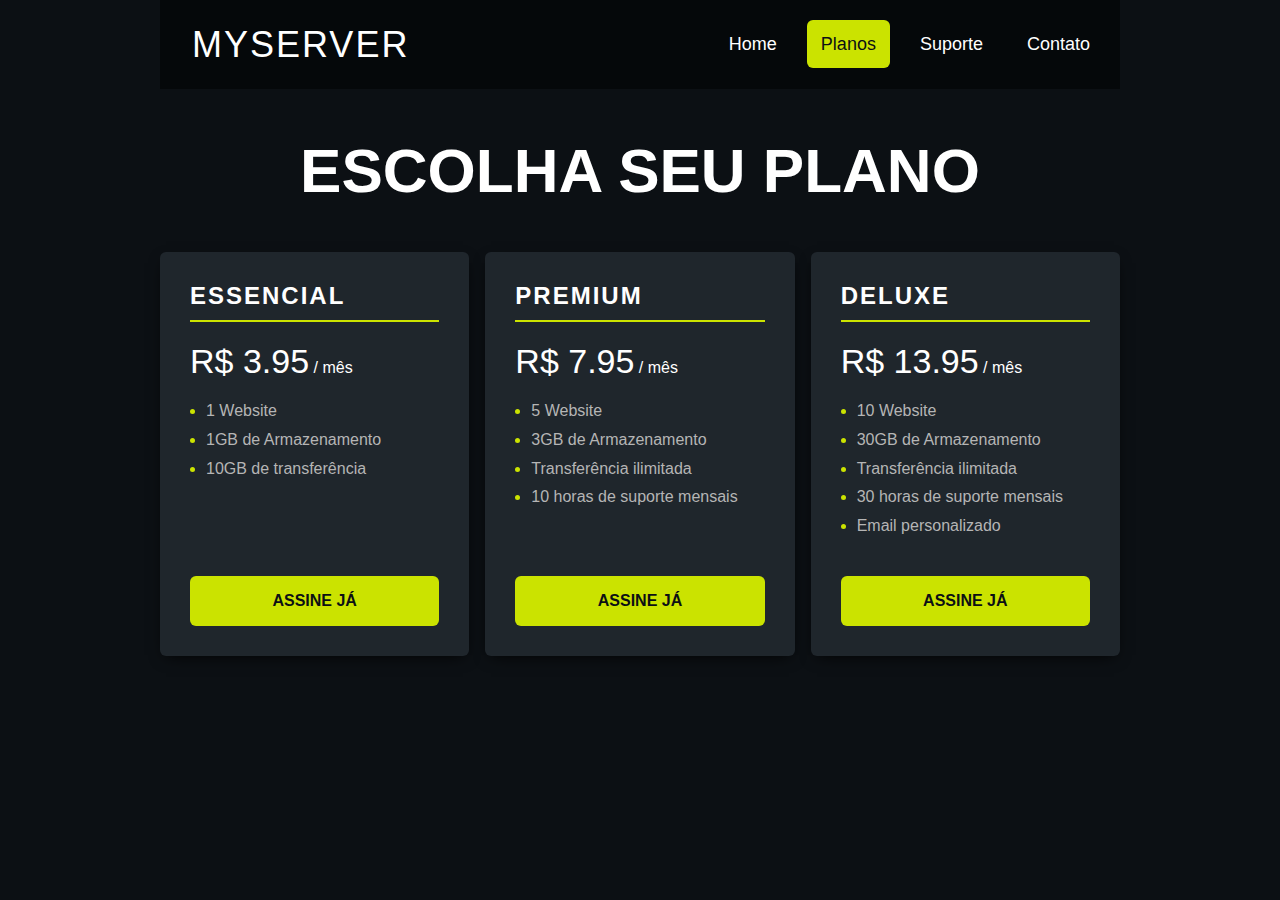
<file: SerFrontEnd/RecursosAula/Projeto-price-cards/index.html>
<!DOCTYPE html>
<html lang="pt-br">

<head>
    <meta charset="UTF-8">

    <title>Price cards</title>

    <link rel="stylesheet" href="estilo.css">
</head>

<body>
    <header class="header">
        <div class="header__logo">MyServer</div>
        <nav class="header__nav">
            <ul>
                <li><a href="#">Home</a></li>
                <li><a href="https://serfrontend.com" class="header__nav--active">Planos</a></li>
                <li><a href="#">Suporte</a></li>
                <li><a href="#">Contato</a></li>
            </ul>
        </nav>
    </header>

    <h1 class="main-title">Escolha seu plano</h1>

    <section class="pricing">
        <div class="pricing-plan">
            <h2 class="class-plan__title">Essencial</h2>
            <p> <span class="pricing-plan__price">R$ 3.95</span> / mês</p>
            <ul class="pricing-plan__features">
                <li>1 Website</li>
                <li>1GB de Armazenamento</li>
                <li>10GB de transferência</li>
            </ul>
            <a href="#" class="pricing-plan__cta">Assine Já</a>
        </div>

        <div class="pricing-plan">
            <h2 class="class-plan__title">Premium</h2>
            <p> <span class="pricing-plan__price">R$ 7.95</span> / mês</p>
            <ul class="pricing-plan__features">
                <li>5 Website</li>
                <li>3GB de Armazenamento</li>
                <li>Transferência ilimitada</li>
                <li>10 horas de suporte mensais</li>
            </ul>
            <a href="#" class="pricing-plan__cta">Assine Já</a>
        </div>

        <div class="pricing-plan">
            <h2 class="class-plan__title">Deluxe</h2>
            <p> <span class="pricing-plan__price">R$ 13.95</span> / mês</p>
            <ul class="pricing-plan__features">
                <li>10 Website</li>
                <li>30GB de Armazenamento</li>
                <li>Transferência ilimitada</li>
                <li>30 horas de suporte mensais</li>
                <li>Email personalizado</li>
            </ul>
            <a href="#" class="pricing-plan__cta">Assine Já</a>
        </div>
    </section>
</body>

</html>
</file>
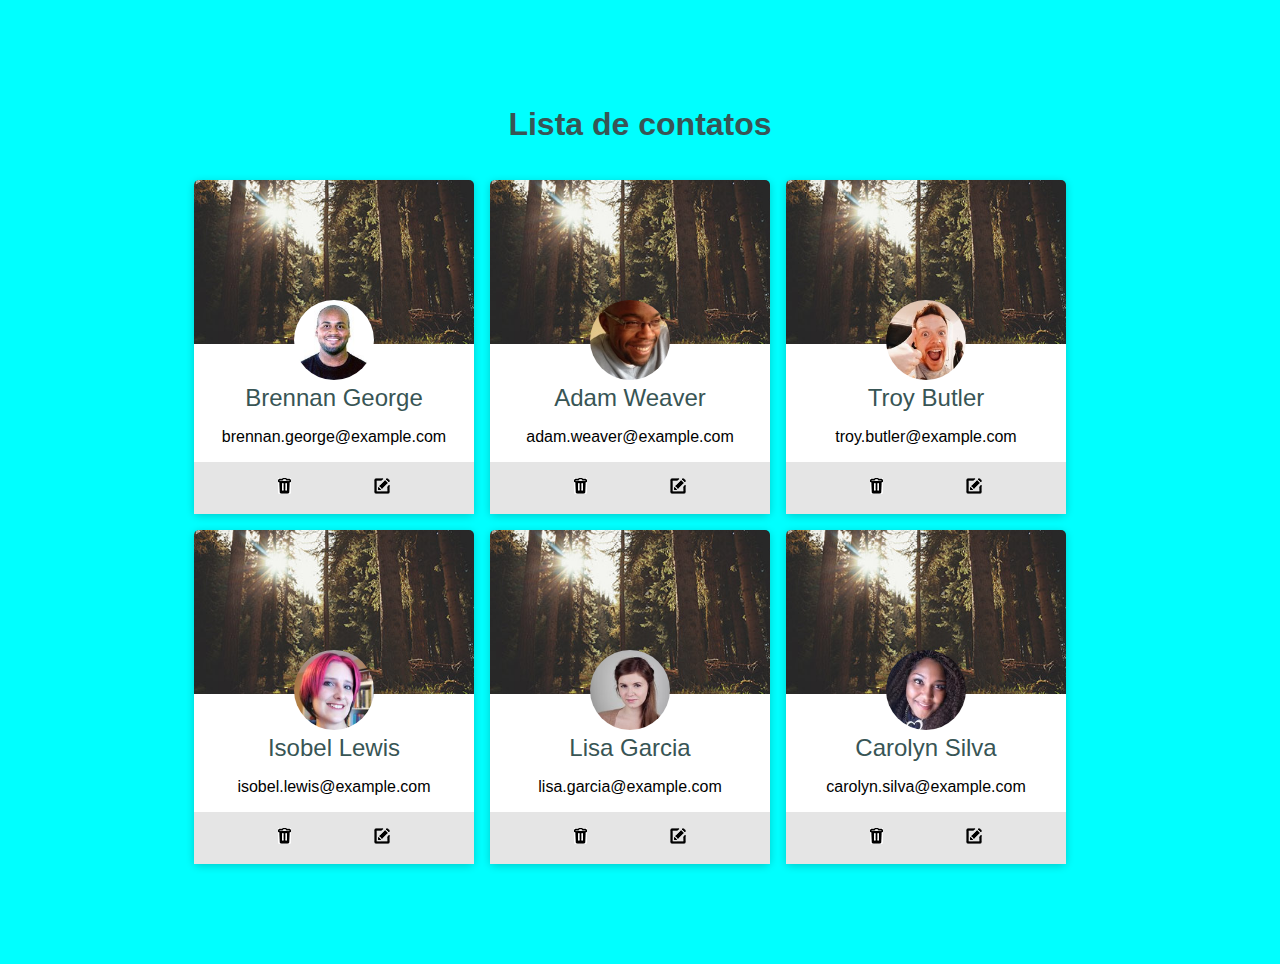
<file: SerFrontEnd/RecursosAula/Projeto_contatos/index.html>
<!DOCTYPE html>
<html lang="en">

<head>
    <meta charset="UTF-8">
    <meta http-equiv="X-UA-Compatible" content="IE=edge">
    <meta name="viewport" content="width=device-width, initial-scale=1.0">
    <title>Document</title>

    <link rel="stylesheet" href="estilo2.css">

</head>

<body>
    <h1 class="main-title">Lista de contatos</h1>

    <div class="list-wrapper">
        <ul class="list">
            <li class="list-item">
                <div class="list-item__imagem">
                    <img src="imagens/1.jpg" alt="Brennan George">
                </div>

                <div class="list-item__content">
                    <p class="list-item__name">
                        Brennan George
                    </p>
                    <p class="list-item__email">brennan.george@example.com</p>
                </div>

                <div class="list-item__action">
                    <a href="#"><img src="imagens/delete.png" alt="Delete"></a>
                    <a href="#"><img src="imagens/edit.png" alt="Edit"></a>
                </div>
            </li>

            <li class="list-item">
                <div class="list-item__imagem">
                    <img src="imagens/2.jpg" alt="Brennan George">
                </div>

                <div class="list-item__content">
                    <p class="list-item__name">
                        Adam Weaver
                    </p>
                    <p class="list-item__email">adam.weaver@example.com</p>
                </div>

                <div class="list-item__action">
                    <a href="#"><img src="imagens/delete.png" alt="Delete"></a>
                    <a href="#"><img src="imagens/edit.png" alt="Edit"></a>
                </div>
            </li>

            <li class="list-item">
                <div class="list-item__imagem">
                    <img src="imagens/3.jpg" alt="Brennan George">
                </div>

                <div class="list-item__content">
                    <p class="list-item__name">
                        Troy Butler
                    </p>
                    <p class="list-item__email">troy.butler@example.com</p>
                </div>

                <div class="list-item__action">
                    <a href="#"><img src="imagens/delete.png" alt="Delete"></a>
                    <a href="#"><img src="imagens/edit.png" alt="Edit"></a>
                </div>
            </li>

            <li class="list-item">
                <div class="list-item__imagem">
                    <img src="imagens/4.jpg" alt="Brennan George">
                </div>

                <div class="list-item__content">
                    <p class="list-item__name">
                        Isobel Lewis
                    </p>
                    <p class="list-item__email">isobel.lewis@example.com</p>
                </div>

                <div class="list-item__action">
                    <a href="#"><img src="imagens/delete.png" alt="Delete"></a>
                    <a href="#"><img src="imagens/edit.png" alt="Edit"></a>
                </div>
            </li>

            <li class="list-item">
                <div class="list-item__imagem">
                    <img src="imagens/5.jpg" alt="Brennan George">
                </div>

                <div class="list-item__content">
                    <p class="list-item__name">
                        Lisa Garcia
                    </p>
                    <p class="list-item__email">lisa.garcia@example.com</p>
                </div>

                <div class="list-item__action">
                    <a href="#"><img src="imagens/delete.png" alt="Delete"></a>
                    <a href="#"><img src="imagens/edit.png" alt="Edit"></a>
                </div>
            </li>

            <li class="list-item">
                <div class="list-item__imagem">
                    <img src="imagens/6.jpg" alt="Brennan George">
                </div>

                <div class="list-item__content">
                    <p class="list-item__name">
                        Carolyn Silva
                    </p>
                    <p class="list-item__email">carolyn.silva@example.com</p>
                </div>

                <div class="list-item__action">
                    <a href="#"><img src="imagens/delete.png" alt="Delete"></a>
                    <a href="#"><img src="imagens/edit.png" alt="Edit"></a>
                </div>
            </li>
        </ul>
    </div>

</body>

</html>
</file>
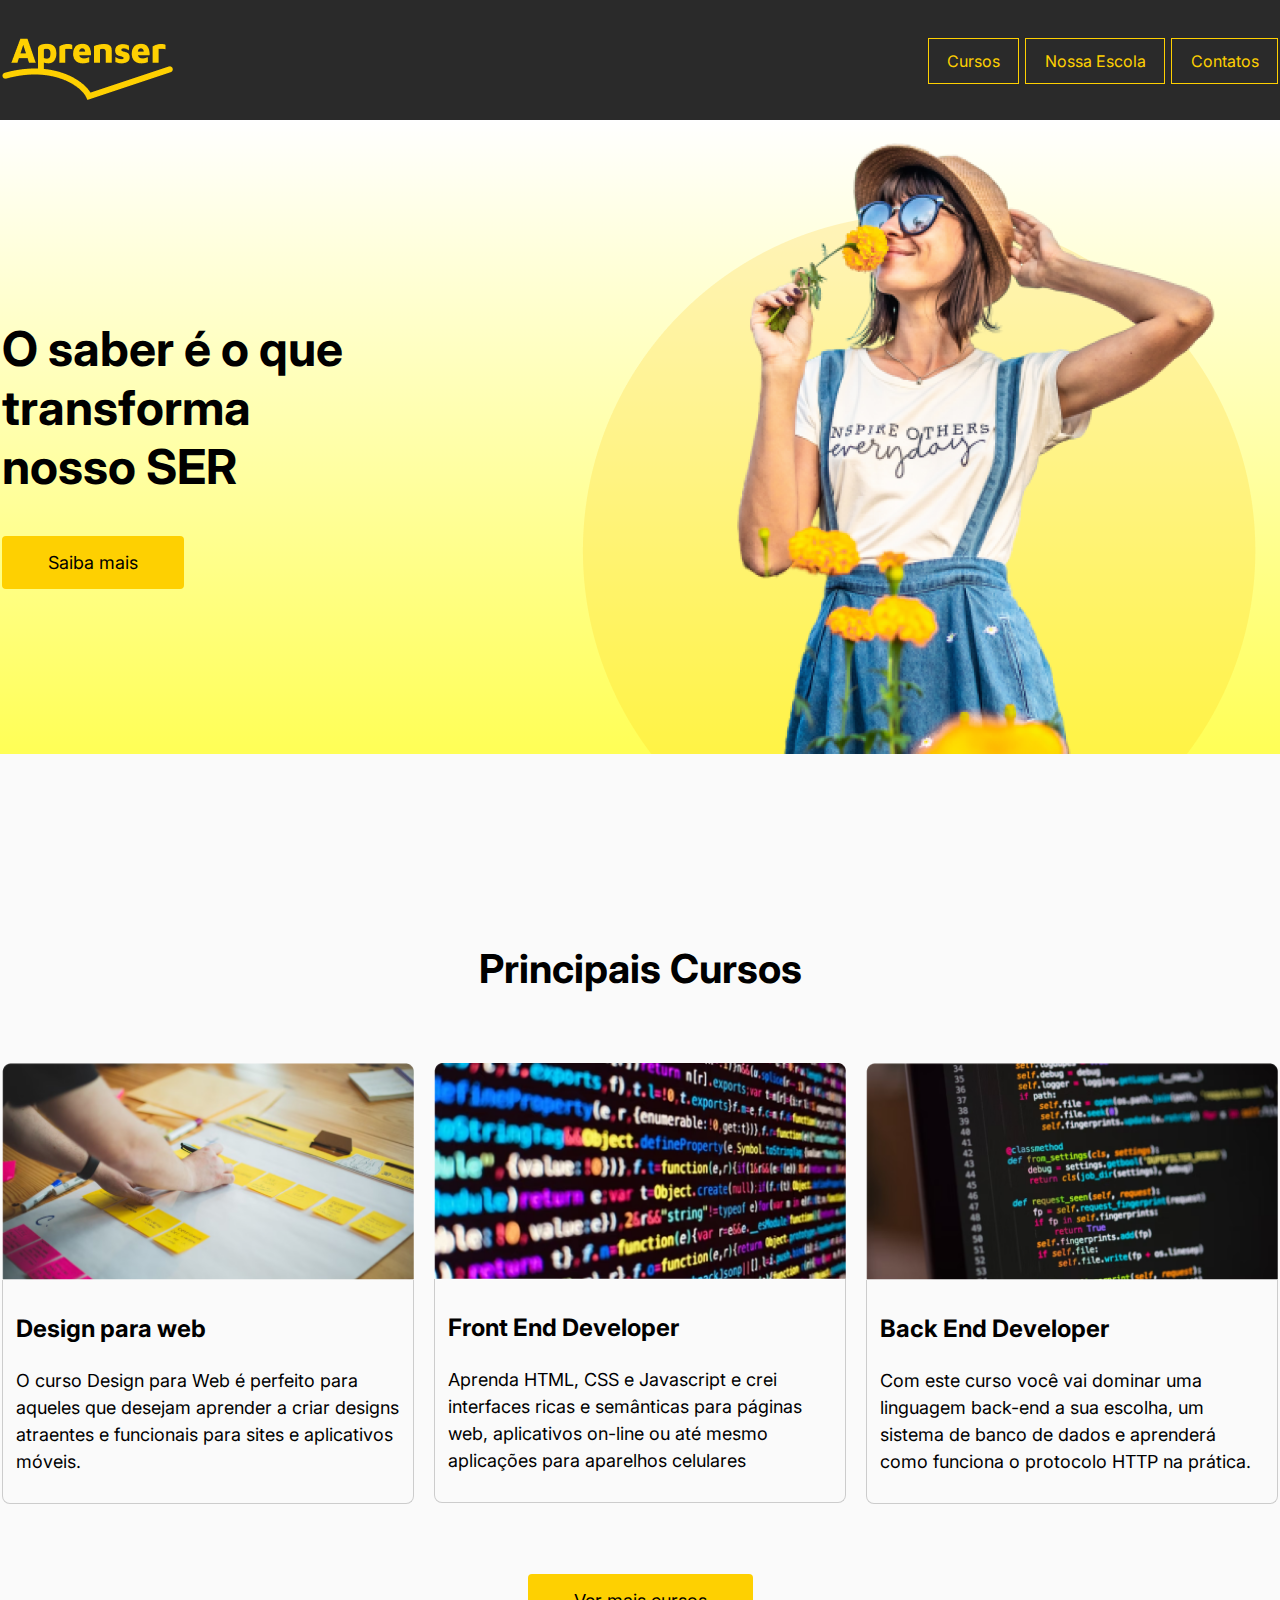
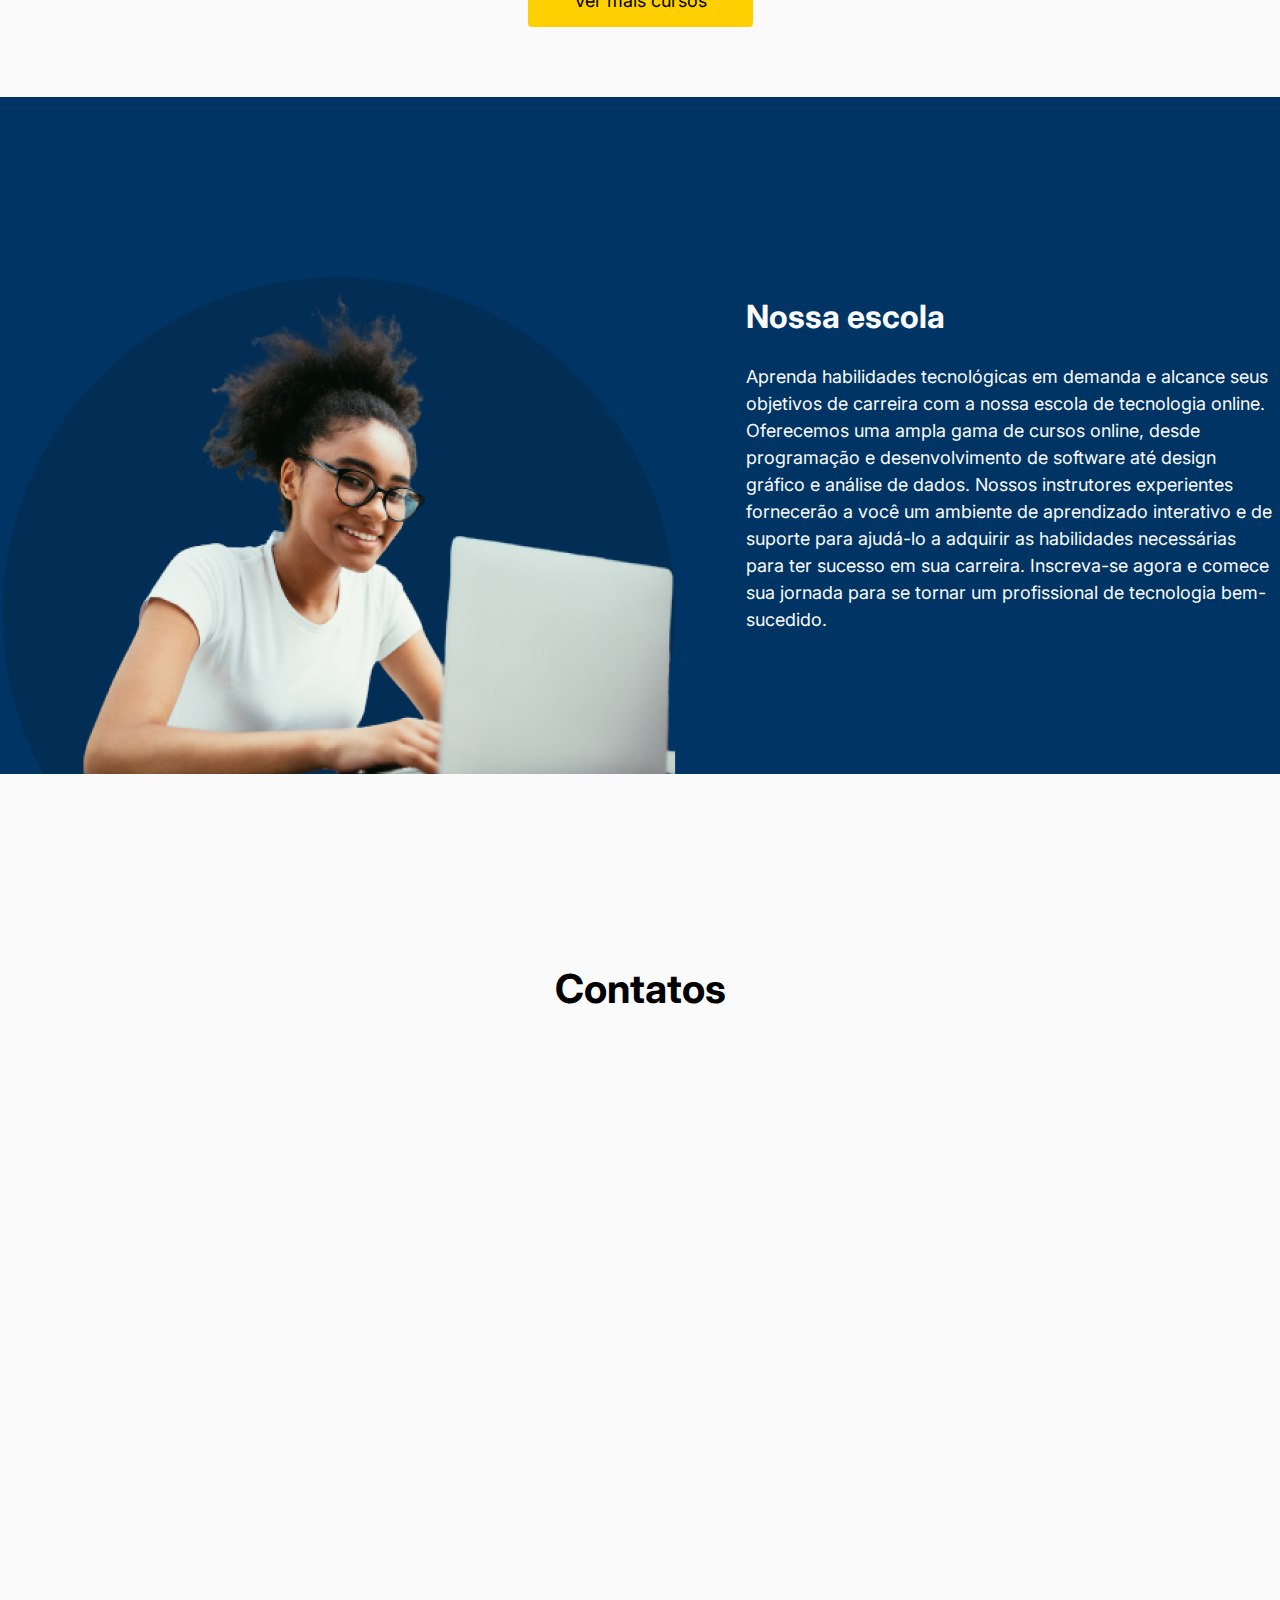
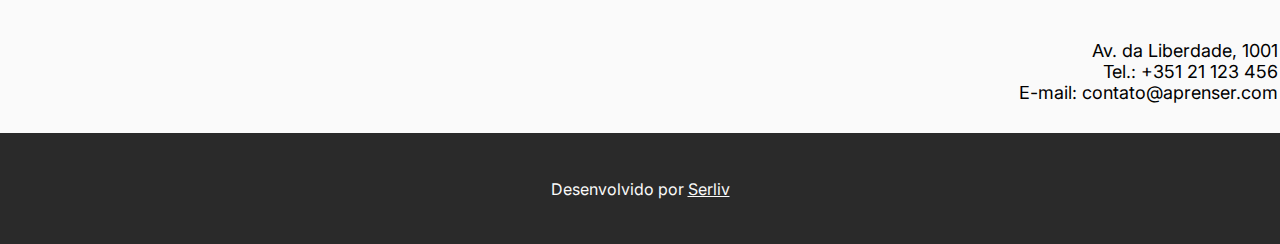
<file: SerFrontEnd/RecursosAula/ProjetoAprenser/index.html>
<!DOCTYPE html>
<html lang="en">

<head>
    <meta charset="UTF-8">

    <title>Projeto Aprenser</title>

    <link rel="preconnect" href="https://fonts.googleapis.com">
    <link rel="preconnect" href="https://fonts.gstatic.com" crossorigin>
    <link href="https://fonts.googleapis.com/css2?family=Inter:wght@400;600&display=swap" rel="stylesheet">
    <link rel="stylesheet" href="css/normalize.css">

    <link rel="stylesheet" href="css/estilo.css">

</head>

<body>
    <div class="wrapperContainer wrapperContainer-dark wrapperContainer-fixed">
        <header class="header container">
            <img src="imagens/logoAprenser.png" alt="Aprenser">

            <nav class="header_nav">
                <ul>
                    <li><a href="#cursos">Cursos</a></li>
                    <li><a href="#escola">Nossa Escola</a></li>
                    <li><a href="#contatos">Contatos</a></li>
                </ul>
            </nav>
        </header>
    </div>

    <div class="wrapperContainer wrapperContainer-hero">
        <section class="container heroBanner">
            <div class="header_content">
                <h1 class="hero_title">O saber é o que transforma nosso <span class="upper">ser</span> </h1>
                <a href="#" class="btn">Saiba mais</a>
            </div>
            <img src="imagens/HeroImage.png" alt="Mulher segurando flores">
        </section>
    </div>

    <div class="wrapperContainer wrapperContainer-light wrapperContainer-padded" id="cursos">
        <section class="cursos container">
            <h2 class="section_title">Principais Cursos</h2>
            <div class="cursosContainer">
                <article class="curso_card">
                    <img src="imagens/curso-design.png" alt="Curso design">
                    <div class="cursos_card_content">
                        <h3>Design para web</h3>
                        <p>O curso Design para Web é perfeito para aqueles que desejam aprender a criar designs
                            atraentes e funcionais para sites e aplicativos móveis.</p>
                    </div>
                </article>

                <article class="curso_card">
                    <img src="imagens/curso-design-1.png" alt="Curso Front-end">
                    <div class="cursos_card_content">
                        <h3>Front End Developer</h3>
                        <p>Aprenda HTML, CSS e Javascript e crei interfaces ricas e semânticas para páginas web,
                            aplicativos on-line ou até mesmo aplicações para aparelhos celulares</p>
                    </div>
                </article>

                <article class="curso_card">
                    <img src="imagens/curso-design-2.png" alt="Curso Back-end">
                    <div class="cursos_card_content">
                        <h3>Back End Developer</h3>
                        <p>Com este curso você vai dominar uma linguagem back-end a sua escolha, um sistema de banco de
                            dados e aprenderá como funciona o protocolo HTTP na prática.</p>
                    </div>


                </article>
            </div>
            <a href="#" class="btn section_btn">Ver mais cursos</a>
        </section>
    </div>

    <div class="wrapperContainer wrapperContainer-dark2 wrapperContainer-padded" id="escola">
        <section class="container escola">
            <img src="imagens/nossa-escola.png" alt="Mulher jovem feliz">
            <div class="escola_content">
                <h2 class="escola_title">Nossa escola</h2>
                <p>Aprenda habilidades tecnológicas em demanda e alcance seus objetivos de carreira com a nossa escola
                    de
                    tecnologia online. Oferecemos uma ampla gama de cursos online, desde programação e desenvolvimento
                    de
                    software até design gráfico e análise de dados. Nossos instrutores experientes fornecerão a você um
                    ambiente de aprendizado interativo e de suporte para ajudá-lo a adquirir as habilidades necessárias
                    para
                    ter sucesso em sua carreira. Inscreva-se agora e comece sua jornada para se tornar um profissional
                    de
                    tecnologia bem-sucedido.</p>
            </div>
        </section>
    </div>

    <div class="wrapperContainer wrapperContainer-light wrapperContainer-padded" id="contatos">
        <section class="container">
            <h2 class="section_title">Contatos</h2>

            <iframe
                src="https://www.google.com/maps/embed?pb=!1m18!1m12!1m3!1d876.9248899785563!2d-52.81970437079146!3d-28.45847179890542!2m3!1f0!2f0!3f0!3m2!1i1024!2i768!4f13.1!3m3!1m2!1s0x94fd493b24699437%3A0xdb26ce86faa682a9!2sAv.%20Dr.%20Waldomiro%20Graeff%2C%201233%20-%20Centro%2C%20N%C3%A3o-Me-Toque%20-%20RS%2C%2099470-000%2C%20Brasil!5e0!3m2!1spt-PT!2spt!4v1680682208842!5m2!1spt-PT!2spt"
                width="100%" height="525" style="border:0;" allowfullscreen="" loading="lazy"
                referrerpolicy="no-referrer-when-downgrade"></iframe>
            <address class="contatos_address">Av. da Liberdade, 1001<br>
                Tel.: +351 21 123 456<br>
                E-mail: contato@aprenser.com</address>
        </section>
    </div>

    <div class="wrapperContainer wrapperContainer-dark">
        <footer class="footer">Desenvolvido por <a href="https://serliv.com">Serliv</a> </footer>
    </div>
</body>

</html>
</file>
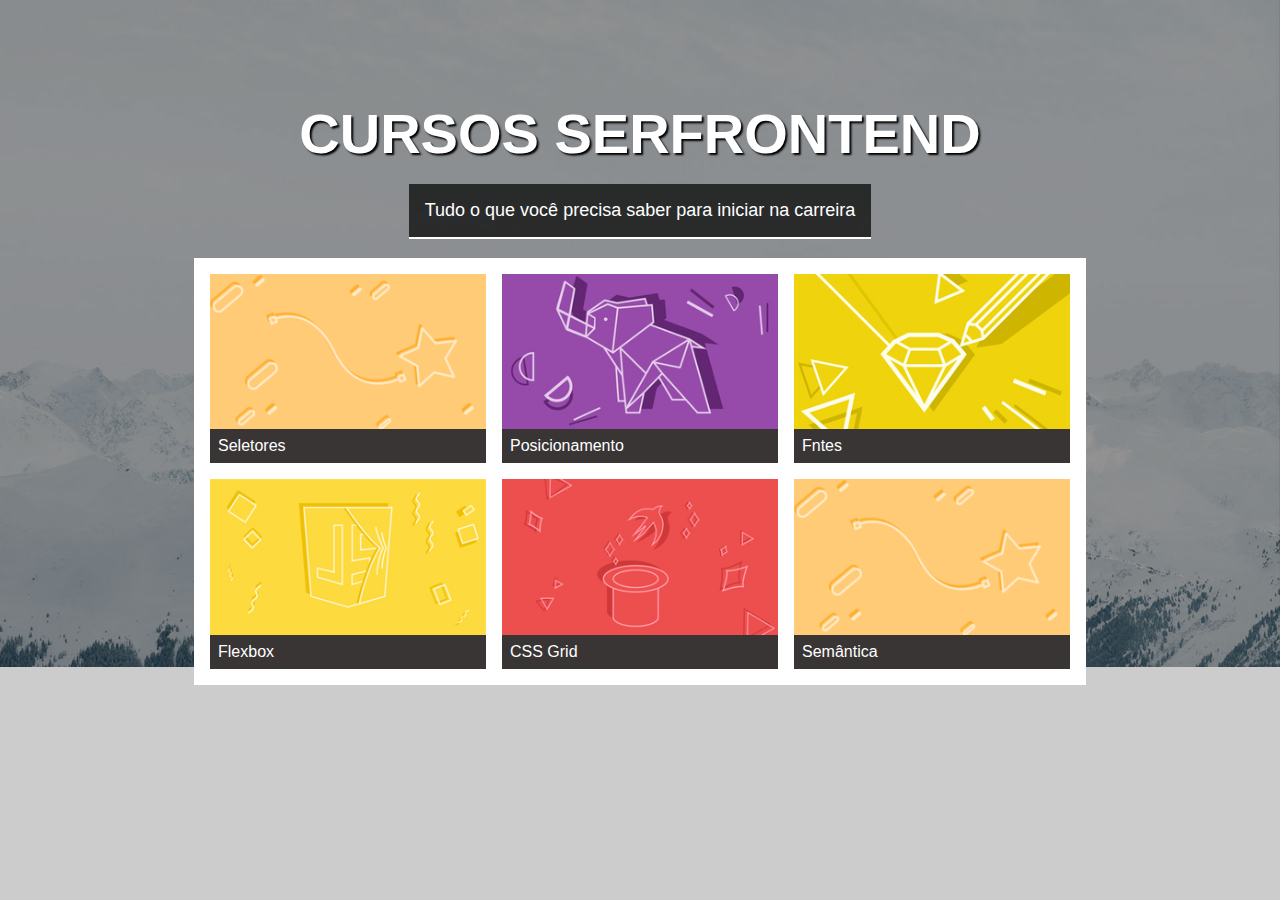
<file: SerFrontEnd/RecursosAula/ProjetoCSS-flexbox-desafio/index.html>
<!DOCTYPE html>
<html lang="en">

<head>
    <meta charset="UTF-8">

    <title>Projeto CSS</title>

    <link rel="stylesheet" href="styles/estilo.css">
</head>

<body>

    <header class="hero">
        <div class="hero-content">
            <h1>Cursos Serfrontend</h1>
            <p>Tudo o que você precisa saber para iniciar na carreira</p>
        </div>
    </header>

    <main>
        <section class="content-section">
            <article class="card">
                <img src="imagens/card_01.png" alt="Seletores">
                <p>Seletores</p>
            </article>

            <article class="card">
                <img src="imagens/card_02.jpg" alt="Posicionamento">
                <p>Posicionamento</p>
            </article>

            <article class="card">
                <img src="imagens/card_03.jpg" alt="Fntes">
                <p>Fntes</p>
            </article>

            <article class="card">
                <img src="imagens/card_04.jpg" alt="Flexbox">
                <p>Flexbox</p>
            </article>

            <article class="card">
                <img src="imagens/card_05.jpg" alt="CSS Grid">
                <p>CSS Grid</p>
            </article>

            <article class="card">
                <img src="imagens/card_01.png" alt="Semântica">
                <p>Semântica</p>
            </article>
        </section>
    </main>
</body>

</html>
</file>
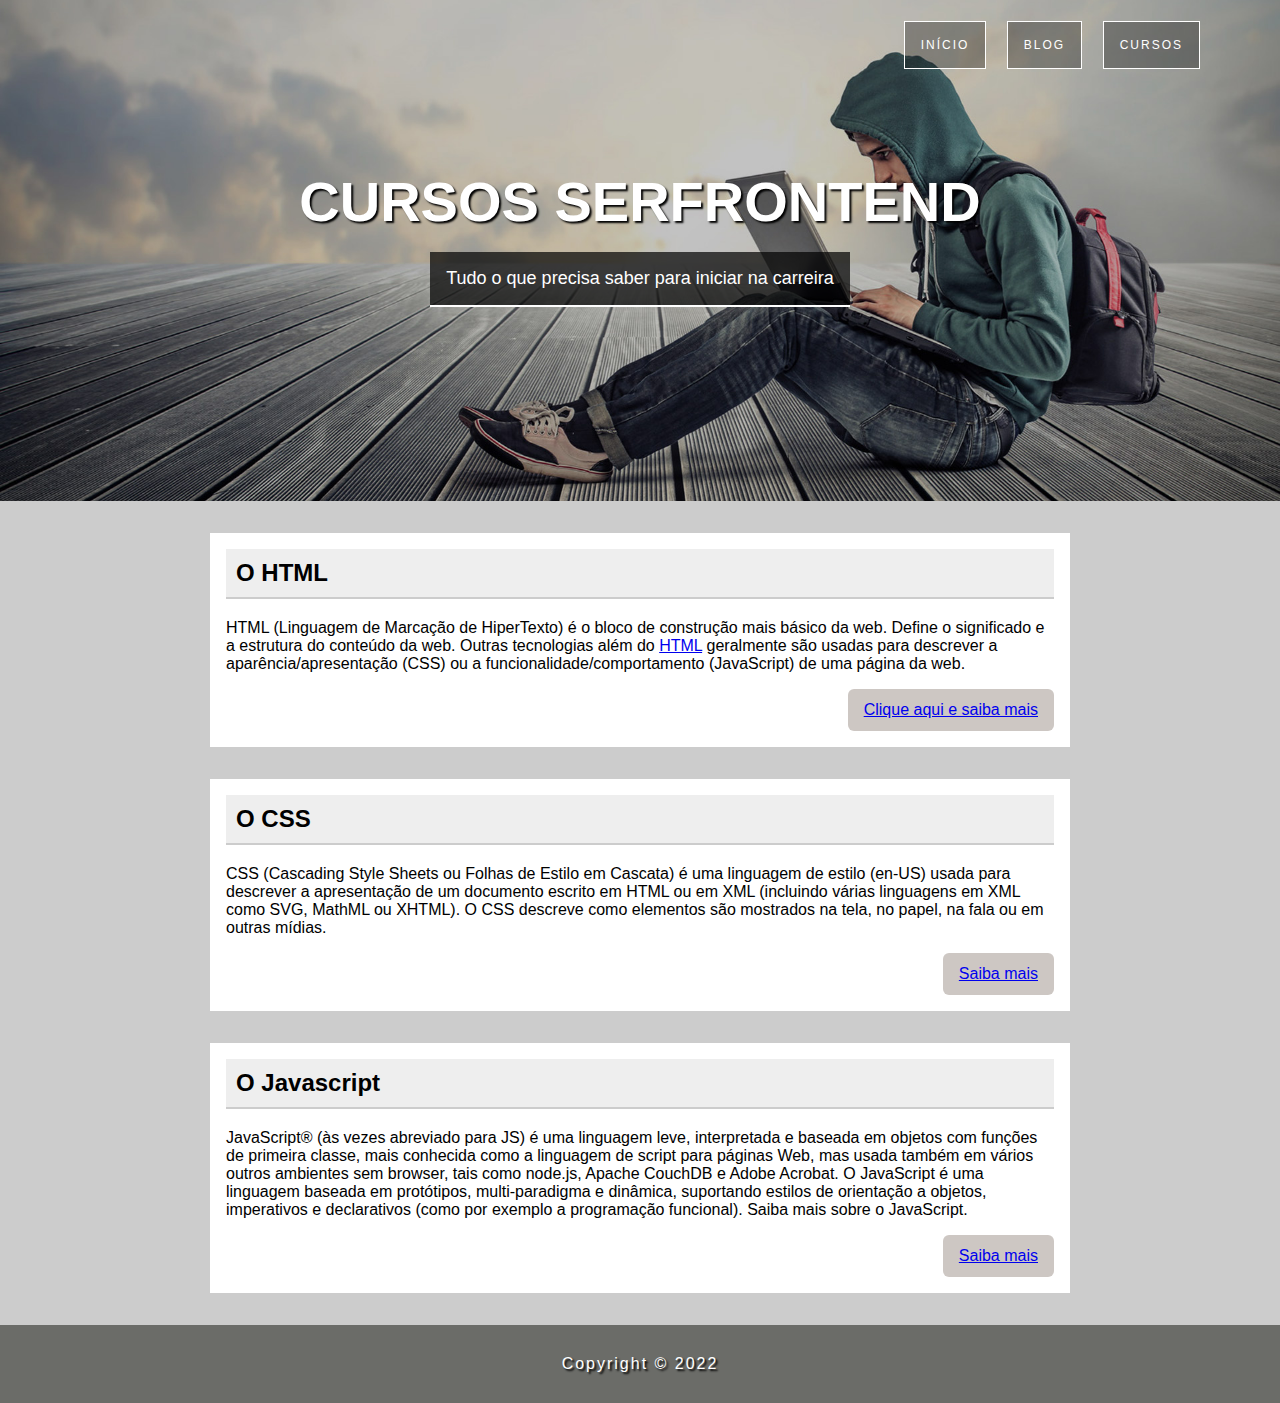
<file: SerFrontEnd/RecursosAula/ProjetoCSS/index.html>
<!DOCTYPE html>
<html lang="en">

<head>
    <meta charset="UTF-8">

    <title>Projeto CSS</title>

    <link rel="stylesheet" href="styles/estilo.css">
</head>

<body>
    <header class="hero">
        <nav>
            <ul>
                <li><a href="#">Início</a></li>
                <li><a href="#">Blog</a></li>
                <li><a href="#">Cursos</a></li>
            </ul>
        </nav>

        <div class="hero-content">
            <h1>Cursos serfrontend</h1>
            <p>Tudo o que precisa saber para iniciar na carreira</p>
        </div>
    </header>

    <main>

        <section>

            <article>
                <header>
                    <h2>O HTML</h2>
                </header>
                <p>HTML (Linguagem de Marcação de HiperTexto) é o bloco de construção mais básico da web. Define o
                    significado e a estrutura do conteúdo da web. Outras tecnologias além do <a href="#">HTML</a>
                    geralmente são
                    usadas para descrever a aparência/apresentação (CSS) ou a funcionalidade/comportamento
                    (JavaScript) de uma página da web.</p>
                <a href="#" class="btn">Clique aqui e saiba mais</a>
            </article>

            <article>
                <header>
                    <h2>O CSS</h2>
                </header>
                <p>CSS (Cascading Style Sheets ou Folhas de Estilo em Cascata) é uma linguagem de estilo (en-US)
                    usada para descrever a apresentação de um documento escrito em HTML ou em XML (incluindo várias
                    linguagens em XML como SVG, MathML ou XHTML). O CSS descreve como elementos são mostrados na
                    tela, no papel, na fala ou em outras mídias.</p>
                <a href="#" class="btn">Saiba mais</a>
            </article>

            <article>
                <header>
                    <h2>O Javascript</h2>
                </header>
                <p>JavaScript® (às vezes abreviado para JS) é uma linguagem leve, interpretada e baseada em objetos
                    com funções de primeira classe, mais conhecida como a linguagem de script para páginas Web, mas
                    usada também em vários outros ambientes sem browser, tais como node.js, Apache CouchDB e Adobe
                    Acrobat. O JavaScript é uma linguagem baseada em protótipos, multi-paradigma e dinâmica,
                    suportando estilos de orientação a objetos, imperativos e declarativos (como por exemplo a
                    programação funcional). Saiba mais sobre o JavaScript.</p>
                <a href="#" class="btn">Saiba mais</a>
            </article>

        </section>

    </main>

    <footer class="rodape">
        Copyright &copy; 2022
    </footer>
</body>

</html>
</file>
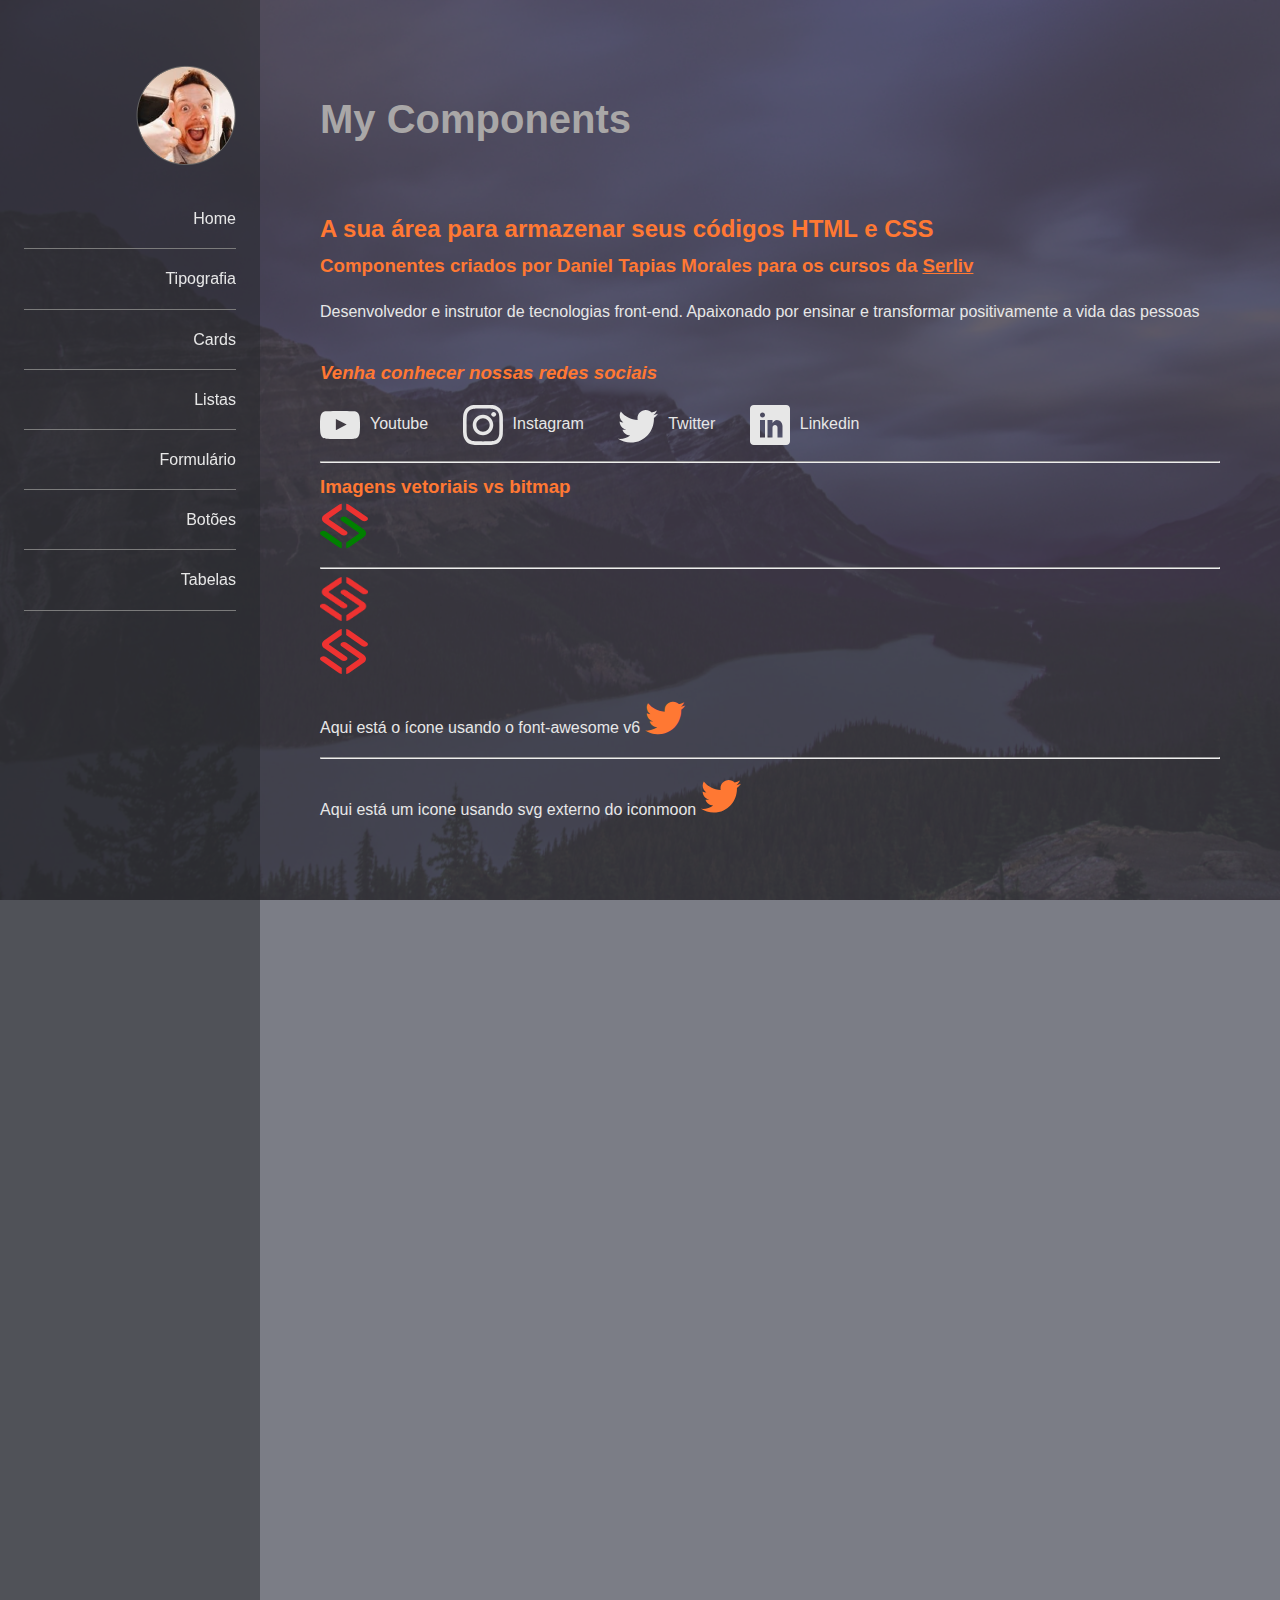
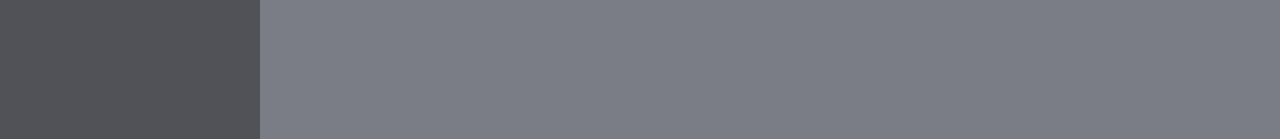
<file: SerFrontEnd/RecursosAula/ProjetoMyComponents/index.html>
<!DOCTYPE html>
<html lang="en">

<head>
    <meta charset="UTF-8">

    <title>Projeto My Components</title>

    <link rel="stylesheet" href="assets/css/fontawesome.css">
    <link rel="stylesheet" href="assets/css/brands.css">
    <!-- <link rel="stylesheet" href="https://cdnjs.cloudflare.com/ajax/libs/font-awesome/5.15.4/css/all.min.css"> -->

    <link rel="stylesheet" href="assets/icomoon-svg/style.css">

    <link rel="stylesheet" href="css/normalize.css">
    <link rel="stylesheet" href="css/estilo.css">

    <style>
        .svg-teste {
            fill: green;
        }

        .fa-brands {
            font-size: 4rem;
            color: var(--primary-color)
        }

        .icon {
            width: 4rem;
            height: 4rem;
            fill: var(--primary-color);
        }

        .link-icon {
            display: inline-block;
            margin-right: 3rem;
            transition: color .3s;
            text-decoration: none;
            font-style: normal;
        }

        .link-icon svg {
            width: 4rem;
            height: 4rem;
            fill: currentColor;
            vertical-align: middle;
            display: inline-block;
            margin-right: 1rem;
        }

        .link-icon:hover {
            color: var(--primary-color);
        }
    </style>
</head>

<body>

    <header class="main-header">
        <nav class="main-nav">
            <a href="#">
                <img src="imagens/perfil.png" alt="Daniel Tapias Morales" class="perfil-img">
            </a>

            <ul>

                <li><a href="index.html">Home</a></li>
                <li><a href="tipografia.html">Tipografia</a></li>
                <li><a href="cards.html">Cards</a></li>
                <li><a href="listas.html">Listas</a></li>
                <li><a href="formulario.html">Formulário</a></li>
                <li><a href="botoes.html">Botões</a></li>
                <li><a href="tabelas.html">Tabelas</a></li>

            </ul>

        </nav>
    </header>

    <main class="main">
        <h1>My Components</h1>

        <article>
            <h2>A sua área para armazenar seus códigos HTML e CSS</h2>

            <h3>Componentes criados por Daniel Tapias Morales para os cursos da <a href="https://serliv.com">Serliv</a>
            </h3>

            <p>Desenvolvedor e instrutor de tecnologias front-end. Apaixonado por ensinar e transformar positivamente a
                vida das pessoas</p>
        </article>

        <address>
            <h3>Venha conhecer nossas redes sociais</h3>

            <p>
                <a href="#" class="link-icon">

                    <svg>
                        <use xlink:href="assets/icomoon-svg/symbol-defs.svg#icon-youtube"></use>
                    </svg>Youtube</a>
                <a href="#" class="link-icon">
                    <svg>
                        <use xlink:href="assets/icomoon-svg/symbol-defs.svg#icon-instagram"></use>
                    </svg>Instagram</a>
                <a href="#" class="link-icon">
                    <svg>
                        <use xlink:href="assets/icomoon-svg/symbol-defs.svg#icon-twitter"></use>
                    </svg>Twitter</a>
                <a href="#" class="link-icon">
                    <svg>
                        <use xlink:href="assets/icomoon-svg/symbol-defs.svg#icon-linkedin"></use>
                    </svg>Linkedin</a>
            </p>
        </address>

        <hr>
        <h3>Imagens vetoriais vs bitmap</h3>

        <svg width="48" height="48" viewBox="0 0 958 889" fill="none" xmlns="http://www.w3.org/2000/svg">
            <path fill-rule="evenodd" clip-rule="evenodd"
                d="M433.991 0.77756C408.176 5.85027 383.818 15.417 363.496 29.4779L86.2709 221.285C22.6864 265.278 22.6864 336.604 86.2709 380.597L429.284 617.922C456.535 636.776 500.716 636.776 527.967 617.922C555.217 599.068 555.217 568.5 527.967 549.645L184.954 312.321C175.87 306.036 175.87 295.846 184.954 289.562L433.991 117.257V0.77756ZM523.259 117.256L838.086 335.08C865.336 353.934 909.518 353.934 936.768 335.08C964.019 316.225 964.019 285.657 936.768 266.803L593.755 29.4779C573.432 15.4168 549.074 5.84999 523.259 0.777334V117.256Z"
                fill="#EE3231" />
            <path fill-rule="evenodd" clip-rule="evenodd"
                d="M772.297 577.1C781.381 583.384 781.381 593.574 772.297 599.858L523.259 772.164V888.643C549.074 883.57 573.432 874.003 593.755 859.942L870.98 668.135C934.564 624.142 934.564 552.816 870.98 508.823L527.967 271.498C500.716 252.644 456.534 252.644 429.284 271.498C402.034 290.352 402.034 320.921 429.284 339.775L772.297 577.1ZM433.991 888.643C408.176 883.57 383.818 874.003 363.496 859.942L20.4823 622.617C-6.76815 603.763 -6.76815 573.195 20.4823 554.341C47.7328 535.486 91.9146 535.486 119.165 554.341L433.991 772.163V888.643Z"
                fill="#EE3231" class="svg-teste" />
        </svg>

        <hr>

        <img src="imagens/serliv.png" alt="" width="48">
        <br>
        <img src="imagens/serliv.svg" alt="" width="48">

        <br>
        <p>Aqui está o ícone usando o font-awesome v6 <i class="fa-brands fa-twitter"></i>
            <!-- <i class="fab fa-twitter"></i> v5.15-->
        </p>

        <hr>

        <p>Aqui está um icone usando svg externo do iconmoon

            <svg class="icon">
                <use xlink:href="assets/icomoon-svg/symbol-defs.svg#icon-twitter"></use>
            </svg>

        </p>

    </main>


</body>

</html>
</file>
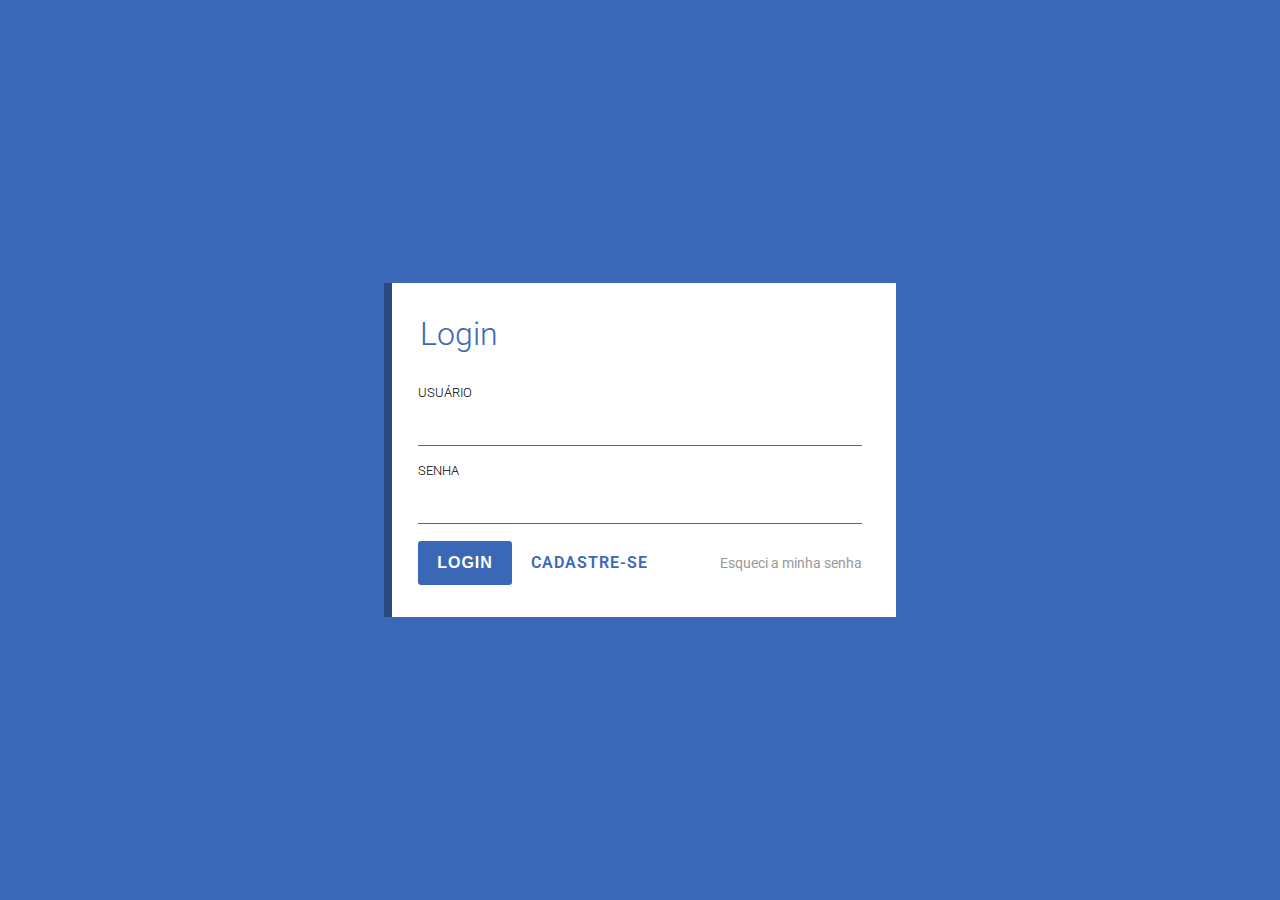
<file: SerFrontEnd/RecursosAula/formulario/login_cadastro/index.html>
<!DOCTYPE html>
<html lang="en">

<head>
    <meta charset="UTF-8">

    <title>Login</title>

    <link rel="preconnect" href="https://fonts.googleapis.com">
    <link rel="preconnect" href="https://fonts.gstatic.com" crossorigin>
    <link href="https://fonts.googleapis.com/css2?family=Roboto:wght@300;400&display=swap" rel="stylesheet">

    <link rel="stylesheet" href="estilo.css">
</head>

<body>

    <form action="#" method="get" autocomplete="off" class="form">
        <fieldset class="form__fieldset">
            <legend class="form__title">Login</legend>

            <label for="user" class="form__label">Usuário</label>
            <input type="text" id="user" name="user" required class="form__input">

            <label for="password" class="form__label">Senha</label>
            <input type="password" id="password" name="password" required class="form__input">

            <div class="form__action">
                <input type="submit" value="Login" class="btn btn-primary">
                <a href="cadastro.html" class="btn btn-secondary">Cadastre-se</a>
                <a href="#" class="form__action__aside">Esqueci a minha senha</a>
            </div>
        </fieldset>
    </form>
</body>

</html>
</file>
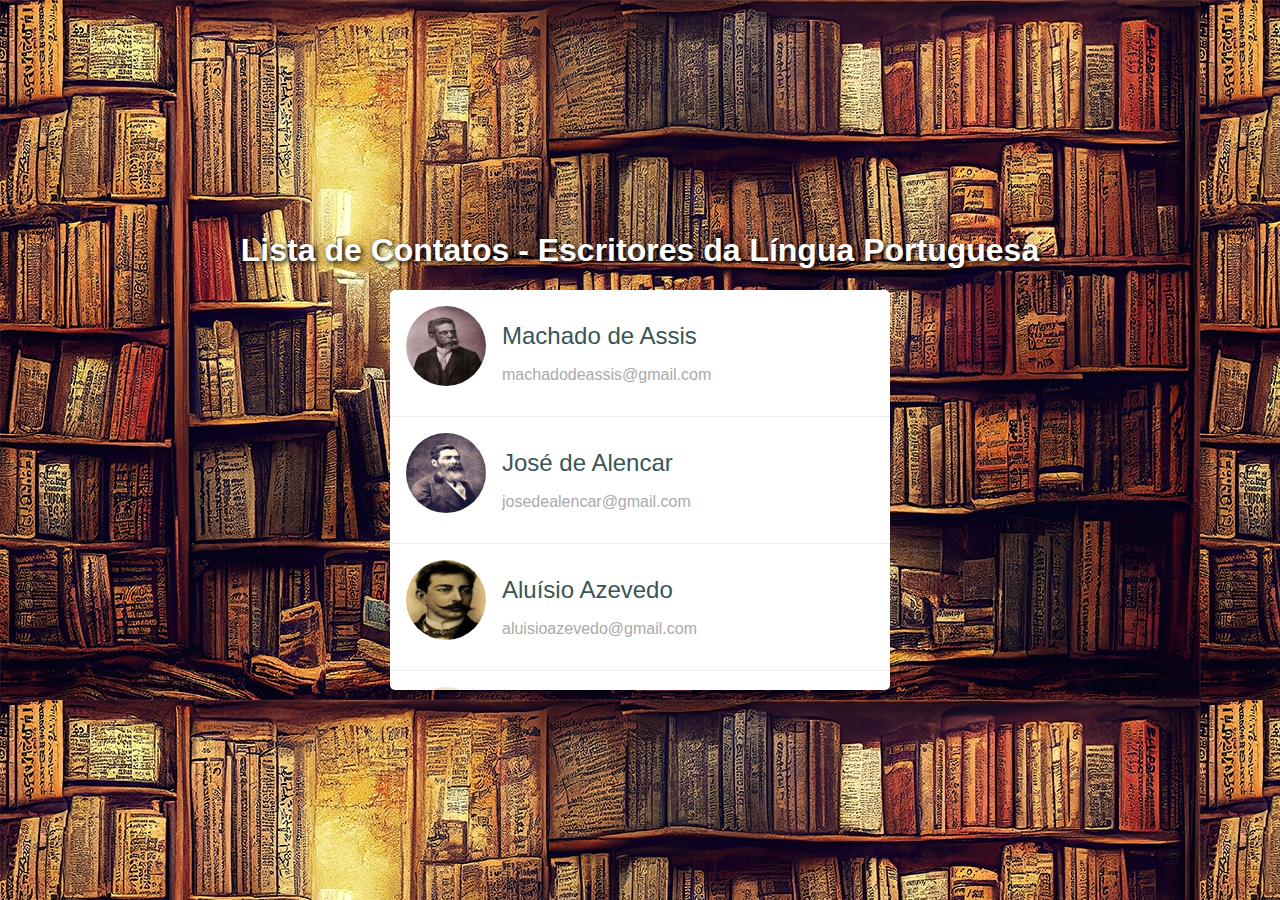
<file: SerFrontEnd/RecursosAula/meus_projetos/contatos_escritores/index.html>
<!DOCTYPE html>
<html lang="en">
<head>
    <meta charset="UTF-8">
    <meta http-equiv="X-UA-Compatible" content="IE=edge">
    <meta name="viewport" content="width=device-width, initial-scale=1.0">
    <title>Contato Escritores da Língua Portuguesa</title>

    <link rel="stylesheet" href="estilos_escritores.css">

</head>
<body>
    <h1 class="main-title">Lista de Contatos - Escritores da Língua Portuguesa</h1>

    <div class="list-wrapper">
        <ul class="list">
            <li class="list-item">
                <div class="list-item__imagem">
                    <img src="imagens/machado_de_assis.jpeg" alt="Machado de Assis">
                </div>

                <div class="list-item__content">
                    <p class="list-item__name">Machado de Assis</p>
                    <p class="list-item__email">machadodeassis@gmail.com</p>
                </div>
                <div class="list-item__action">
                    <a href="#"><img src="imagens/delete.png" alt="Delete"></a>
                    <a href="#"><img src="imagens/edit.png" alt="Edit"></a>
                </div>

            </li>

            <li class="list-item">
                <div class="list-item__imagem">
                    <img src="imagens/jose_de_alencar.jpeg" alt="José de Alencar">
                </div>

                <div class="list-item__content">
                    <p class="list-item__name">José de Alencar</p>
                    <p class="list-item__email">josedealencar@gmail.com</p>
                </div>
                <div class="list-item__action">
                    <a href="#"><img src="imagens/delete.png" alt="Delete"></a>
                    <a href="#"><img src="imagens/edit.png" alt="Edit"></a>
                </div>

            </li>

            <li class="list-item">
                <div class="list-item__imagem">
                    <img src="imagens/aluisio_azevedo.jpeg" alt="Aluísio Azevedo">
                </div>

                <div class="list-item__content">
                    <p class="list-item__name">Aluísio Azevedo</p>
                    <p class="list-item__email">aluisioazevedo@gmail.com</p>
                </div>
                <div class="list-item__action">
                    <a href="#"><img src="imagens/delete.png" alt="Delete"></a>
                    <a href="#"><img src="imagens/edit.png" alt="Edit"></a>
                </div>

            </li>

            <li class="list-item">
                <div class="list-item__imagem">
                    <img src="imagens/eca_de_queiroz.jpg" alt="Eça de Queiroz">
                </div>

                <div class="list-item__content">
                    <p class="list-item__name">Eça de Queiroz</p>
                    <p class="list-item__email">ecadequeiroz@gmail.com</p>
                </div>
                <div class="list-item__action">
                    <a href="#"><img src="imagens/delete.png" alt="Delete"></a>
                    <a href="#"><img src="imagens/edit.png" alt="Edit"></a>
                </div>

            </li>

            <li class="list-item">
                <div class="list-item__imagem">
                    <img src="imagens/jose_lins_do_rego.jpeg" alt="José Lins do Rego">
                </div>

                <div class="list-item__content">
                    <p class="list-item__name">José Lins do Rêgo</p>
                    <p class="list-item__email">joselinsdorego@gmail.com</p>
                </div>
                <div class="list-item__action">
                    <a href="#"><img src="imagens/delete.png" alt="Delete"></a>
                    <a href="#"><img src="imagens/edit.png" alt="Edit"></a>
                </div>

            </li>

            <li class="list-item">
                <div class="list-item__imagem">
                    <img src="imagens/jorge_amado.jpeg" alt="Jorge Amado">
                </div>

                <div class="list-item__content">
                    <p class="list-item__name">Jorge Amado</p>
                    <p class="list-item__email">jorgeamado@gmail.com</p>
                </div>
                <div class="list-item__action">
                    <a href="#"><img src="imagens/delete.png" alt="Delete"></a>
                    <a href="#"><img src="imagens/edit.png" alt="Edit"></a>
                </div>

            </li>
        </ul>
    </div>
</body>
</html>
</file>
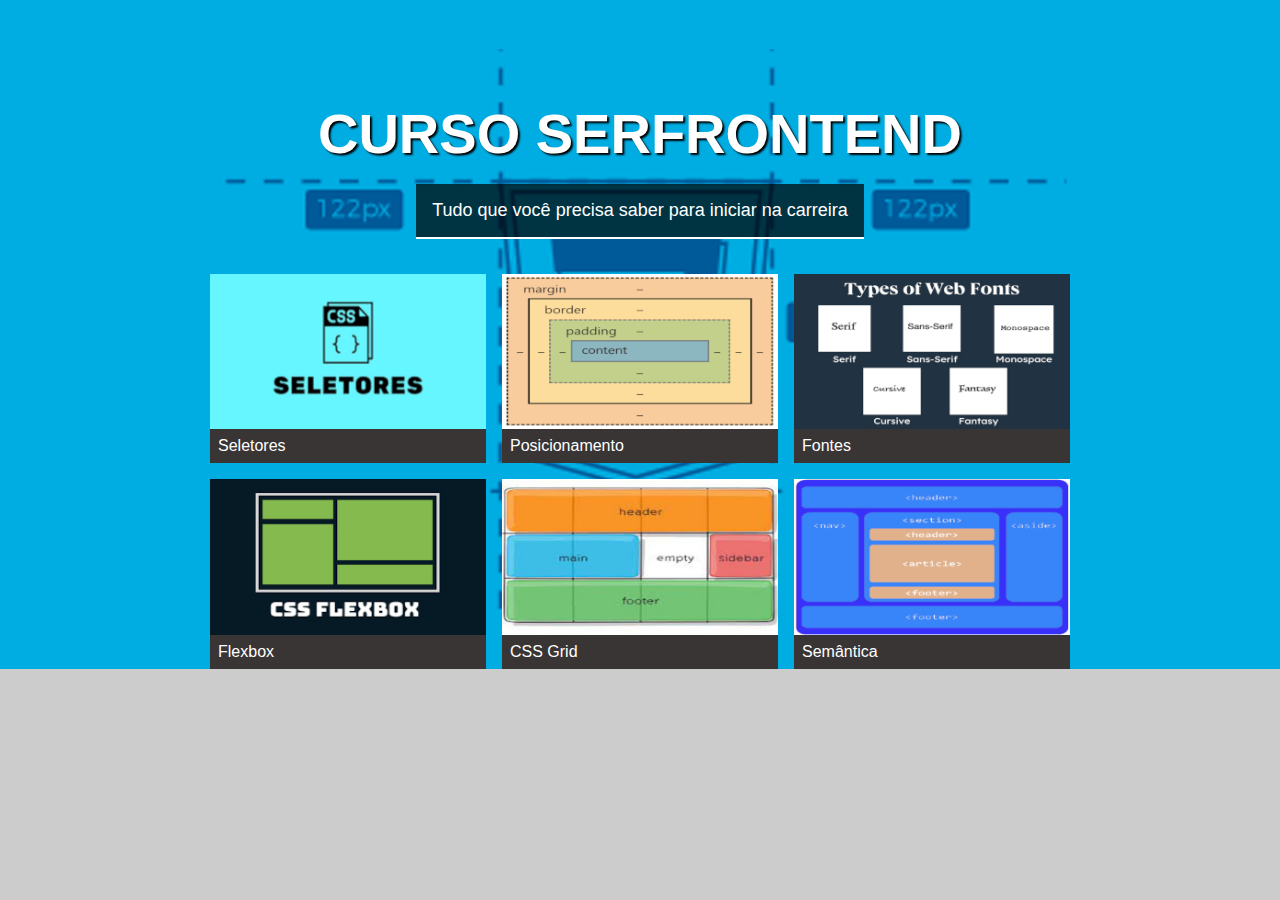
<file: SerFrontEnd/RecursosAula/meus_projetos/css_flexbox/index.html>
<!DOCTYPE html>
<html lang="pt-br">
<head>
    <meta charset="UTF-8">
    <meta http-equiv="X-UA-Compatible" content="IE=edge">
    <meta name="viewport" content="width=device-width, initial-scale=1.0">
    <title>Projeto SerFrontEnd  </title>

    <link rel="stylesheet" href="css_flexbox.css"> 

</head>
<body>

    <header class="hero">
        <div class="hero-content">
            <h1>Curso SerFrontEnd</h1>
            <p>Tudo que você precisa saber para iniciar na carreira</p>
        </div>
    </header>

    <main>
        <section class="content-section">
            <article class="card">
                <img src="imagens/seletores_001.png" alt="Seletores">
                <p>Seletores</p>
            </article>

            <article class="card">
                <img src="imagens/posicionamento_001.png" alt="Posicionamento">
                <p>Posicionamento</p>
            </article>

            <article class="card">
                <img src="imagens/types-web-fonts.jpg" alt="Fontes">
                <p>Fontes</p>
            </article>

            <article class="card">
                <img src="imagens/flexbox_001.jpg" alt="Flexbox">
                <p>Flexbox</p>
            </article>

            <article class="card">
                <img src="imagens/css_grid_001.jpeg" alt="CSS Grid">
                <p>CSS Grid</p>
            </article>

            <article class="card">
                <img src="imagens/semantica.png" alt="Semântica">
                <p>Semântica</p>
            </article>
        </section>
    </main>

</body>
</html>
</file>
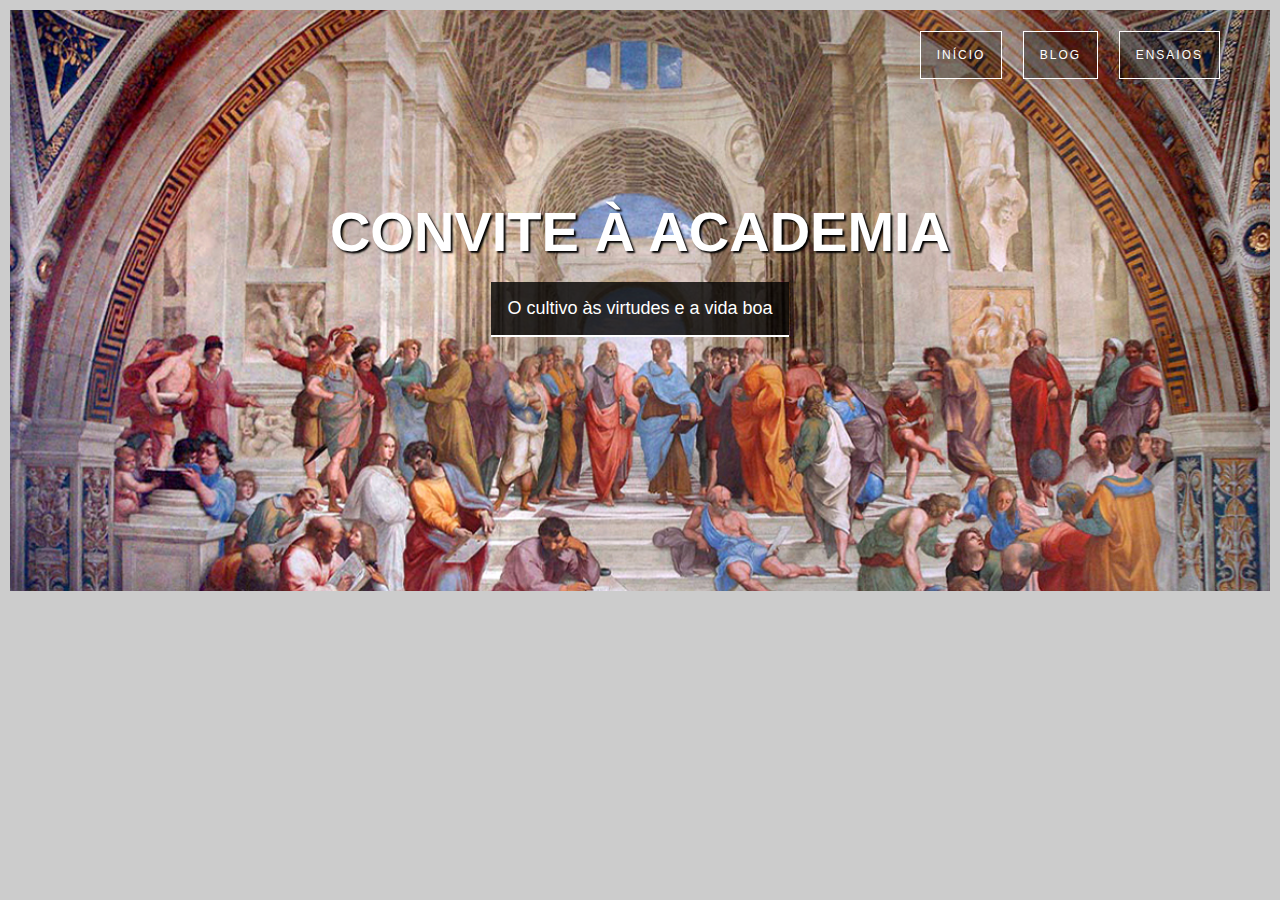
<file: SerFrontEnd/RecursosAula/meus_projetos/metadoxos/index.html>
<!DOCTYPE html>
<html lang="pt-br">
<head>
    <meta charset="UTF-8">
    <title>Metadoxos</title>

    <link rel="stylesheet" href="styles/metadoxos.css">
</head>
<body>
    <header class="hero">
        <nav>
            <ul>
                <li><a href="#">Início</a></li>
                <li><a href="#">Blog</a></li>
                <li><a href="#">Ensaios</a></li>
            </ul>
        </nav>

        <div class="hero-content">
            <h1>Convite à academia</h1>
            <p>O cultivo às virtudes e a vida boa</p>
        </div>
    </header>

    <main>
        <section>

                        
        </section>
    </main>

</body>
</html>
</file>
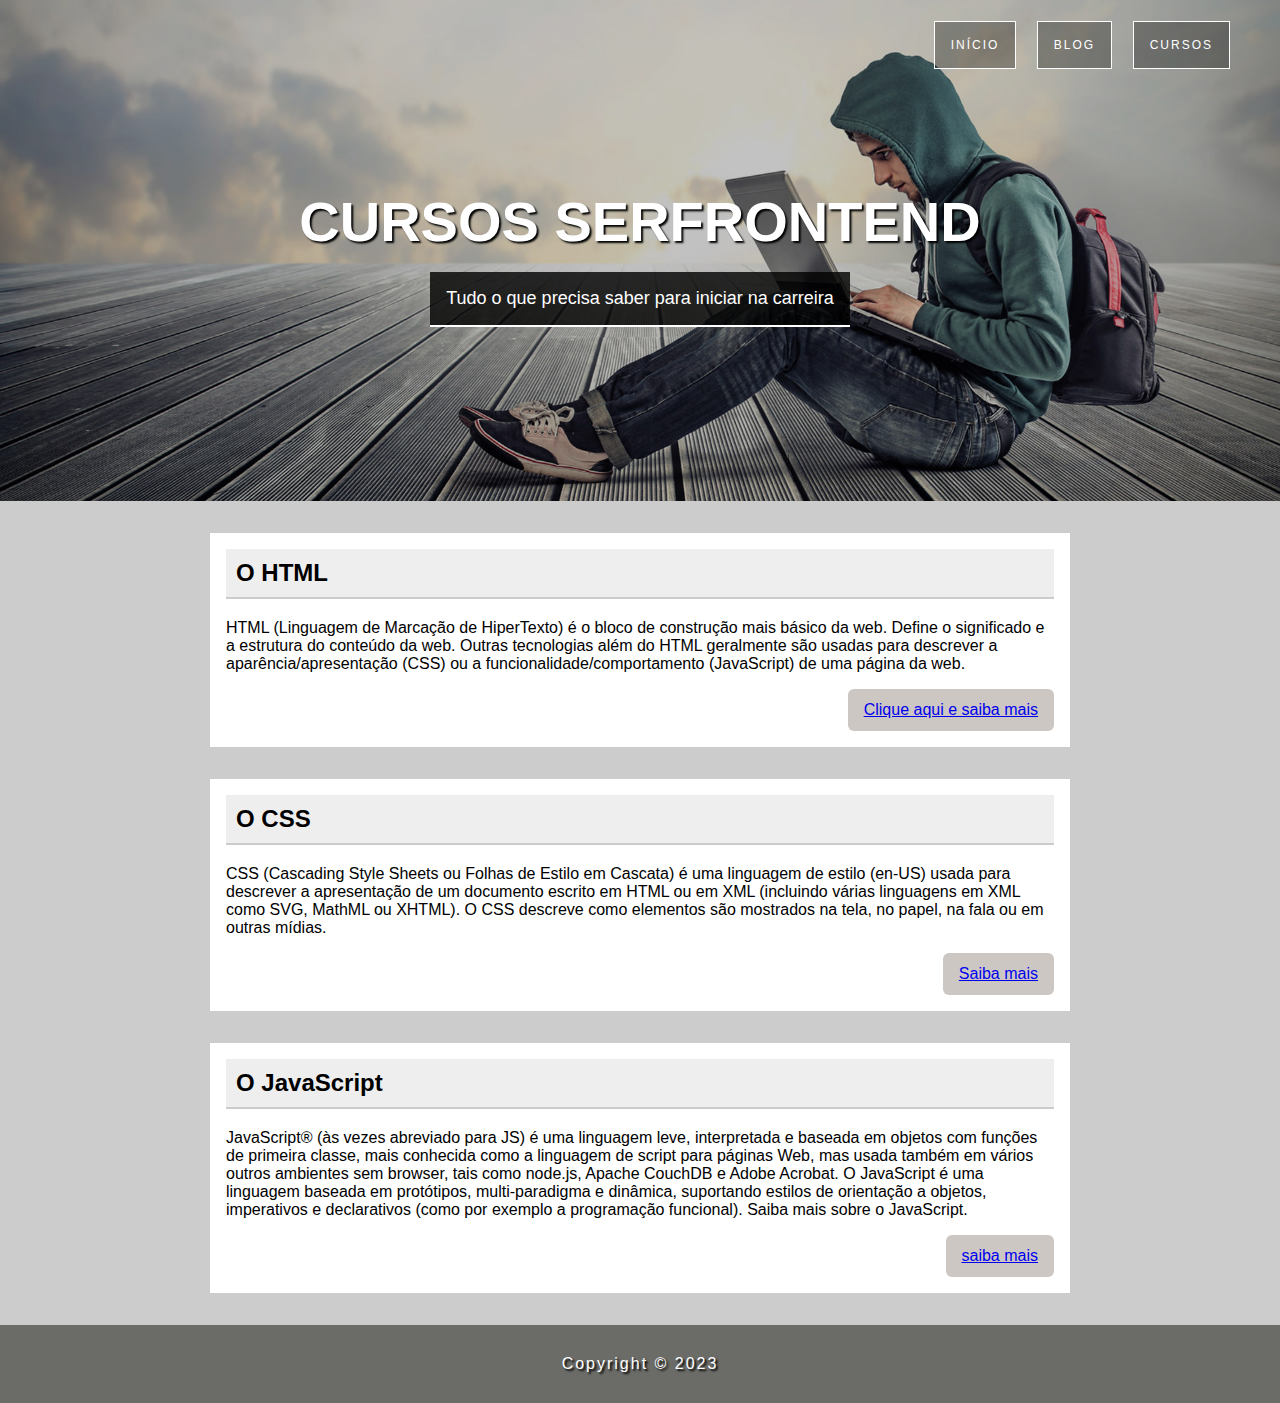
<file: SerFrontEnd/RecursosAula/meus_projetos/projeto_css_001/index.html>
<!DOCTYPE html>
<html lang="pt-br">
<head>
    <meta charset="UTF-8">
    <title>Projeto CSS 001</title>
    
    <link rel="stylesheet" href="styles/estilo.css">
</head>

<body>
    <header class="hero">
        <nav>
            <ul>
                <li><a  href="#">Início</a></li>
                <li><a  href="#">Blog</a></li>
                <li><a  href="#">Cursos</a></li>
            </ul>
        </nav>

        <div class="hero-content">
            <h1>Cursos serfrontend</h1>
            <p>Tudo o que precisa saber para iniciar na carreira</p>
        </div>
    </header>
    
    <main>
        <section>

            <article>

                <header>
                    <h2>O HTML</h2>
                </header>
                <p>HTML (Linguagem de Marcação de HiperTexto) é o bloco de construção 
                    mais básico da web. Define o significado e a estrutura do conteúdo 
                    da web. Outras tecnologias além do HTML geralmente são usadas para 
                    descrever a aparência/apresentação (CSS) ou a funcionalidade/comportamento 
                    (JavaScript) de uma página da web.</p>
                <a href="https://pt.wikipedia.org/wiki/HTML" target="_blank" class="btn">Clique aqui e saiba mais</a>
                
            </article>

            <article>
                <header>
                    <h2>O CSS </h2>
                </header>
                <p>CSS (Cascading Style Sheets ou Folhas de Estilo em Cascata) é uma linguagem
                    de estilo (en-US) usada para descrever a apresentação de um documento escrito
                    em HTML ou em XML (incluindo várias linguagens em XML como SVG, MathML ou 
                    XHTML). O CSS descreve como elementos são mostrados na tela, no papel, na 
                    fala ou em outras mídias.</p>
                <a href="https://pt.wikipedia.org/wiki/Cascading_Style_Sheets" target="_blank" class="btn">
                    Saiba mais</a>
                    
            </article>

            <article>
                <header>
                    <h2>O JavaScript</h2>
                </header>
                <p>JavaScript® (às vezes abreviado para JS) é uma linguagem leve, interpretada e baseada em objetos
                    com funções de primeira classe, mais conhecida como a linguagem de script para páginas Web, mas
                    usada também em vários outros ambientes sem browser, tais como node.js, Apache CouchDB e Adobe
                    Acrobat. O JavaScript é uma linguagem baseada em protótipos, multi-paradigma e dinâmica,
                    suportando estilos de orientação a objetos, imperativos e declarativos (como por exemplo a
                    programação funcional). Saiba mais sobre o JavaScript.</p>
                <a href="https://pt.wikipedia.org/wiki/JavaScript" target="_blank" class="btn">
                    saiba mais</a>
            </article>

        </section>
        
    </main>

    <footer class="rodape">Copyright &copy; 2023</footer>

</body>

</html>
</file>
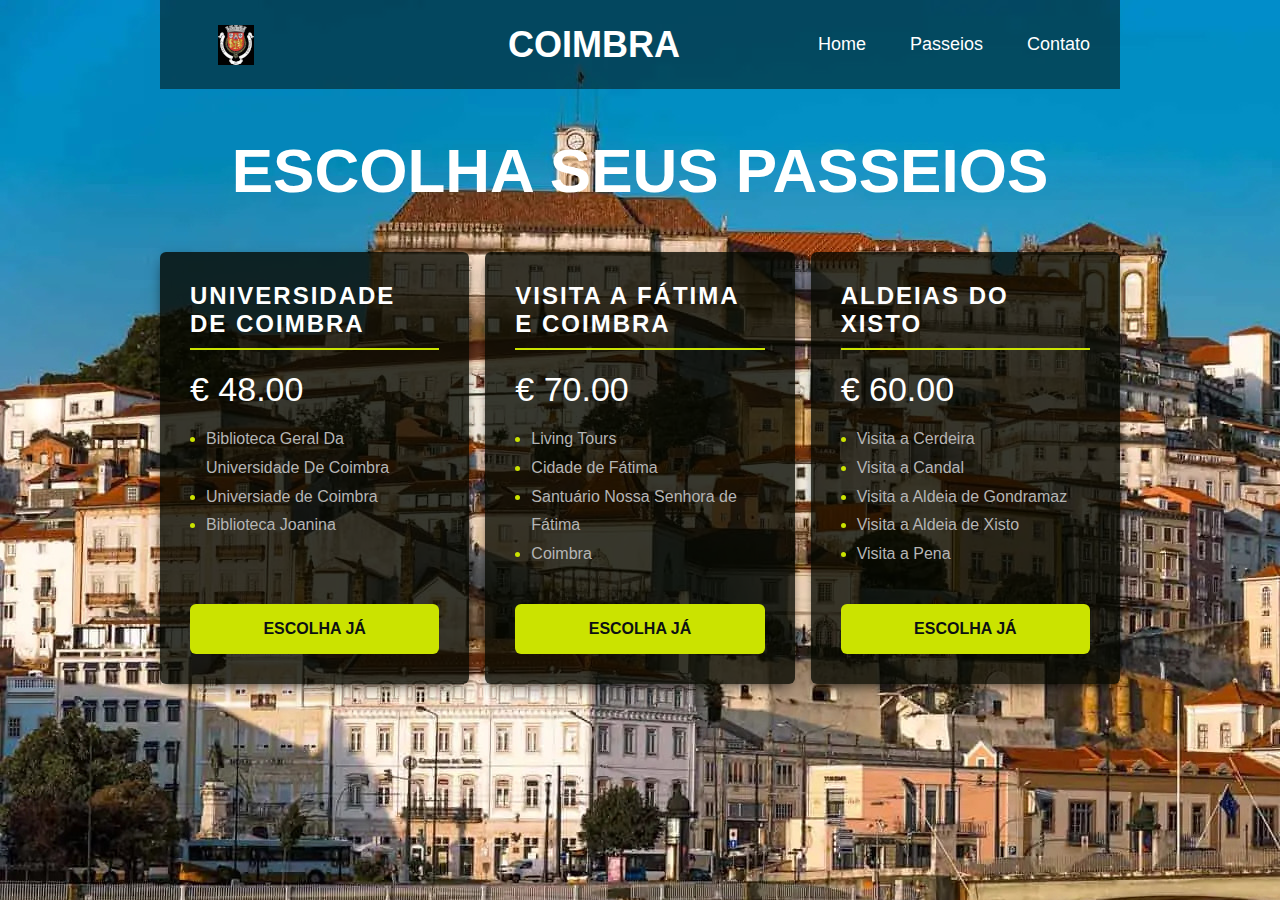
<file: SerFrontEnd/RecursosAula/meus_projetos/turismo_bilhete/index.html>
<!DOCTYPE html>
<html lang="pt-br">
<head>
    <meta charset="UTF-8">
    <title>Coimbra Turismo</title>

    <link rel="stylesheet" href="estilos_turismo.css">

</head>

<body>
    
    <hedear class="header">
        <img class="img-menu" src="imagens/brasao_coimbra01_menor.jpeg" alt="Brasão de Coimbra">
        <div class="img-menu-title">Coimbra</div>
        <nav class="header__nav">
            <ul>
                <li><a href="#">Home</a></li>
                <li><a href="#">Passeios</a></li>
                <li><a href="#">Contato</a></li>    
            </ul>
        </nav>
    </hedear>
    
    <h1 class="main-title">Escolha seus Passeios</h1>

    <section class="pricing">
        <div class="pricing-plan">
            <h2 class="class-plan__title">Universidade de Coimbra</h2>
            <p> <span class="pricing-plan__price">&euro; 48.00</span></p>
            <ul class="pricing_plan__features">
                <li>Biblioteca Geral Da Universidade De Coimbra</li>
                <li>Universiade de Coimbra</l1>
                <li>Biblioteca Joanina</li>
            </ul>
            <a href="#" class="pricing-plan__cta">Escolha Já</a>
        </div>

        <div class="pricing-plan">
            <h2 class="class-plan__title">Visita a Fátima e Coimbra</h2>
            <p> <span class="pricing-plan__price">&euro; 70.00</span></p>
            <ul class="pricing_plan__features">
                <li>Living Tours</li>
                <li>Cidade de Fátima</l1>
                <li>Santuário Nossa Senhora de Fátima</li>
                <li>Coimbra</li>
            </ul>
            <a href="#" class="pricing-plan__cta">Escolha Já</a>
        </div>
        
        <div class="pricing-plan">
            <h2 class="class-plan__title">Aldeias do Xisto</h2>
            <p> <span class="pricing-plan__price">&euro; 60.00</span></p>
            <ul class="pricing_plan__features">
                <li>Visita a Cerdeira</li>
                <li>Visita a Candal</l1>
                <li>Visita a Aldeia de Gondramaz</li>
                <li>Visita a Aldeia de Xisto</li>
                <li>Visita a Pena</li>
            </ul>
            <a href="#" class="pricing-plan__cta">Escolha Já</a>
        </div>

    </section>

</body>

</html>
</file>
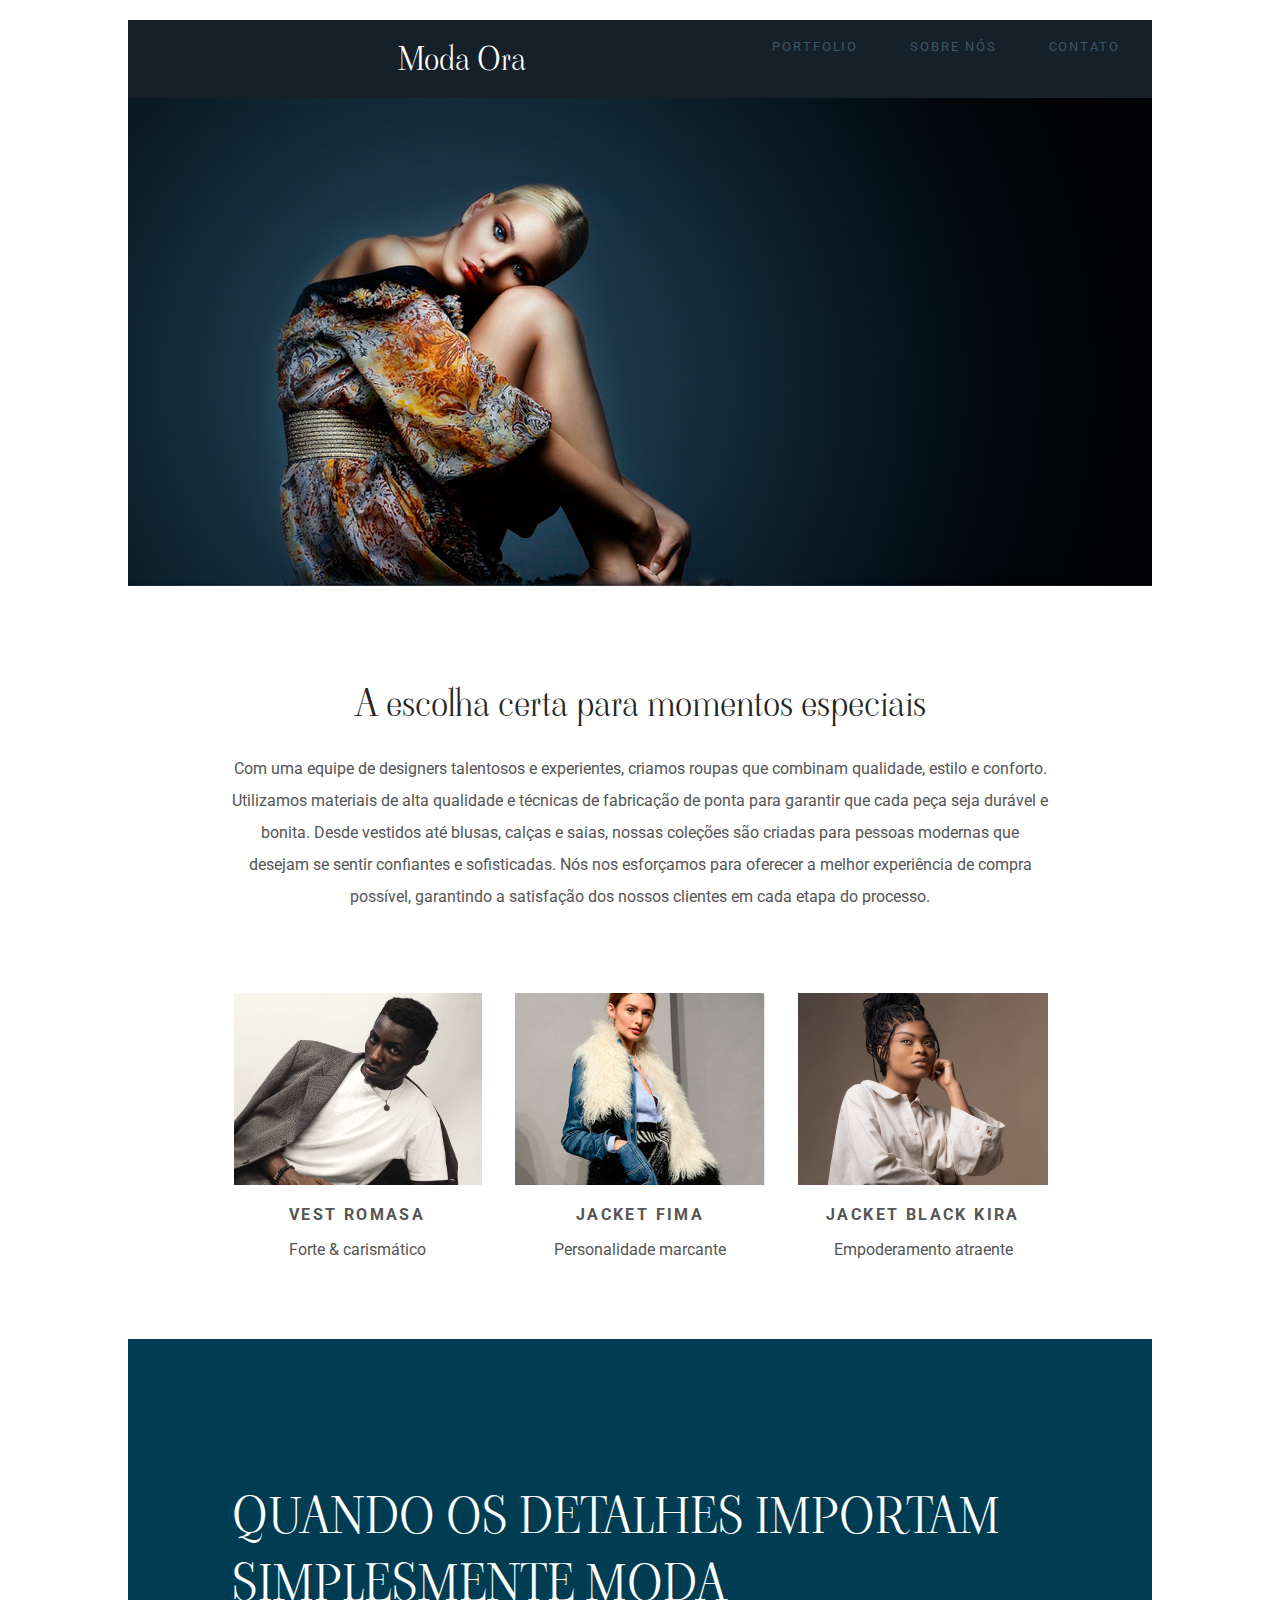
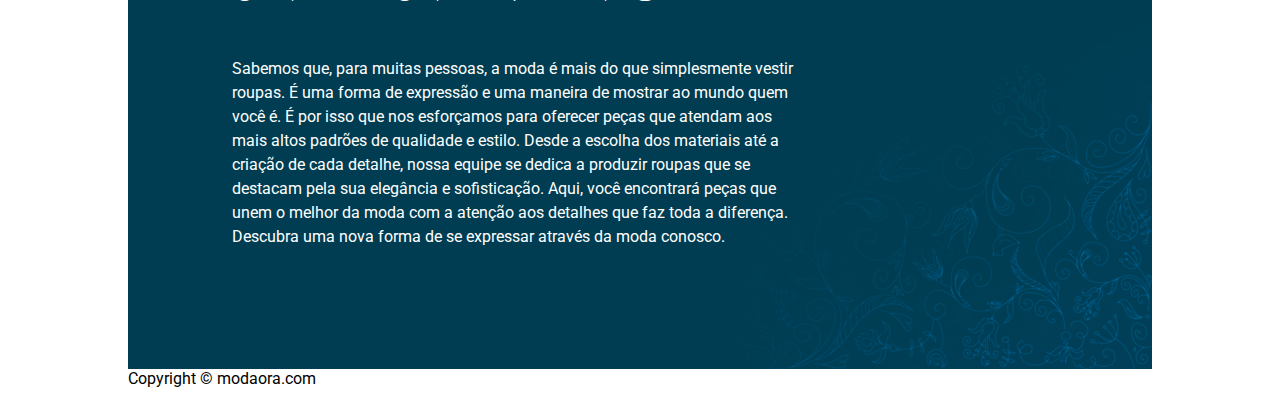
<file: SerFrontEnd/RecursosAula/ProjetoModaOra/final/index.html>
<!doctype html>
<html lang="pt-br">

<head>
    <title> Projeto Moda Ora </title>
    <meta charset="utf-8">
    <meta name="author" content="Daniel">
    <meta name="description" content="descrição bacanuda">
    <meta name="keywords" content="html5, tecnologia">

    <link rel="preconnect" href="https://fonts.googleapis.com">
    <link rel="preconnect" href="https://fonts.gstatic.com" crossorigin>
    <link href="https://fonts.googleapis.com/css2?family=Roboto:wght@300;400;700&family=Viaoda+Libre&display=swap"
        rel="stylesheet">

    <link rel="stylesheet" href="css/estilo.css">
</head>

<body>
    <div id="principal">

        <header class="header-top">
            <h1 class="logotipo">Moda Ora</h1>
            <nav class="header-nav">
                <ul>
                    <li><a href="#">Portfolio</a></li>
                    <li><a href="#">Sobre nós</a></li>
                    <li><a href="#">Contato</a></li>
                </ul>
            </nav>
        </header>

        <img src="imagens/topo.jpg" alt="Modelo feminina vestindo roupa elegante">

        <main>
            <article class="portfolio">
                <h1>A escolha certa para momentos especiais</h1>
                <p>Com uma equipe de designers talentosos e experientes, criamos roupas que combinam qualidade, estilo e
                    conforto. Utilizamos materiais de alta qualidade e técnicas de fabricação de ponta para garantir que
                    cada peça seja durável e bonita. Desde vestidos até blusas, calças e saias, nossas coleções são
                    criadas
                    para pessoas modernas que desejam se sentir confiantes e sofisticadas. Nós nos esforçamos para
                    oferecer
                    a melhor experiência de compra possível, garantindo a satisfação dos nossos clientes em cada etapa
                    do
                    processo.</p>
            </article>

            <section class="gallery">
                <article class="gallery-card">
                    <img src="imagens/modelo5.jpg" alt="modelo 1">
                    <p class="gallery-title">Vest Romasa</p>
                    <p class="gallery-text">Forte &amp; carismático</p>
                </article>

                <article class="gallery-card">
                    <img src="imagens/modelo2.jpg" alt="modelo 1">
                    <p class="gallery-title">Jacket Fima</p>
                    <p class="gallery-text">Personalidade marcante</p>
                </article>

                <article class="gallery-card">
                    <img src="imagens/modelo4.jpg" alt="modelo 1">
                    <p class="gallery-title">Jacket Black Kira </p>
                    <p class="gallery-text">Empoderamento atraente</p>
                </article>
            </section>

            <article class="about">
                <h2>Quando os detalhes importam <br>Simplesmente Moda</h2>
                <p>Sabemos que, para muitas pessoas, a moda é mais do que simplesmente vestir roupas. É uma forma de
                    expressão e uma maneira de mostrar ao mundo quem você é. É por isso que nos esforçamos para oferecer
                    peças que atendam aos mais altos padrões de qualidade e estilo. Desde a escolha dos materiais até a
                    criação de cada detalhe, nossa equipe se dedica a produzir roupas que se destacam pela sua elegância
                    e
                    sofisticação. Aqui, você encontrará peças que unem o melhor da moda com a atenção aos detalhes que
                    faz
                    toda a diferença. Descubra uma nova forma de se expressar através da moda conosco.</p>
            </article>
        </main>

        <footer class="rodape">
            Copyright &copy; modaora.com
        </footer>
    </div>
</body>

</html>
</file>
<file: SerFrontEnd/RecursosAula/Projeto-price-cards/estilo.css>
body {
    background-color: #0c1014;
    color: white;
    width: 90%;
    max-width: 960px;
    margin: auto;
    font-family: 'Gill Sans', 'Gill Sans MT', Calibri, 'Trebuchet MS', sans-serif;
}

.main-title {
    font-size: 62px;
    text-transform: uppercase;
    text-align: center;
    margin: 46px 0;
}

.header {
    display: flex;
    background-color: #05080a;
    padding: 16px;
    justify-content: space-between;
    align-items: center;
    
}

.header__logo {
    font-size: 36px;
    text-transform: uppercase;
    margin-left: 16px;
    letter-spacing: 2px;
}

.header__nav ul {
    display: flex;
    list-style-type: none;
    font-size: 18px;
    gap: 16px;
}

.header__nav a {
    color: white;
    text-decoration: none;
    padding: 14px;
    border-radius: 6px;
}

.header__nav a:hover {
    text-decoration: underline;
}

a.header__nav--active {
    background-color: #cbe300;
    color: #0c1014;
    pointer-events: none;
}

.pricing {
    display: flex;
    gap: 16px;
}

.pricing-plan {
    flex: 1;
    background-color: #1f262c;
    padding: 30px;
    border-radius: 6px;
    box-shadow: 0 5px 15px -6px black;
    display: flex;
    flex-direction: column;
}

.class-plan__title {
    text-transform: uppercase;
    border-bottom: 2px solid #cbe300;
    margin-top: 0;
    padding-bottom: 10px;
    letter-spacing: 2px;
}

.pricing-plan p {
    margin-top: 0;
}

.pricing-plan__price {
    font-size: 34px;
}

.pricing-plan__features {
    margin: 0 0 35px;
    color: #b5b5b5;
    padding-left: 16px;
    line-height: 1.8;
    flex: 1;
}

.pricing-plan__features li::marker {
    color: #cbe300;
}

.pricing-plan__cta {
    text-decoration: none;
    color: #0c1014;
    background-color: #cbe300;
    border-radius: 6px;
    text-transform: uppercase;
    font-size: 16px;
    font-weight: bold;
    padding: 16px 10px;
    text-align: center;
}

.pricing-plan__cta:hover {
    outline: 2px solid #cbe300;
    background-color: transparent;
    color: white;
}
</file>
<file: SerFrontEnd/RecursosAula/Projeto_contatos/estilo2.css>
html,
body {
    height: 100%;
}

body {
    background-color: aqua;
    margin: 0;
    padding: 32px;
    font-family: 'Lucida Sans', 'Lucida Sans Regular', 'Lucida Grande', 'Lucida Sans Unicode', Geneva, Verdana, sans-serif;

    display: flex;
    justify-content: center;
    align-items: center;
    flex-direction: column;
}

.main-title {
    color: #385555;
}

.list {
    width: 90%;
    max-width: 960px;
    display: flex;
    flex-wrap: wrap;
    justify-content: center;
    gap: 16px;
    list-style-type: none;
}

.list-item {
    flex-basis: 280px;
    background-color: white;
    border-radius: 5px;
    text-align: center;
    box-shadow: 0 2px 8px rgba(0, 0, 0, .2);
    background-image: url(imagens/thumb02.jpg);
    background-size: 100%;
    background-repeat: no-repeat;
}

.list-item__imagem img {
    border-radius: 50%;
    width: 80px;
    margin-top: 120px;
}

.list-item__name {
    margin: 0;
    font-size: 24px;
    color: #385555;
}

.list-item__action {
    display: flex;
    background-color: #e5e5e5;
    padding: 16px;
    justify-content: space-evenly;
    gap: 16px;
}
</file>
<file: SerFrontEnd/RecursosAula/ProjetoAprenser/css/estilo.css>
:root {
    --primary-color: #FED001;
}

html {
    /* font-size: 62.5%;
    font-family: 'Inter', sans-serif;
    font-weight: 400; */
    font: 400 62.5% 'Inter', sans-serif;
}

p,
a {
    font-size: 1.6rem;
}

h1 {
    font-size: 4.8rem;
}

h2 {
    font-size: 4rem;
}

h3 {
    font-size: 3.2rem;
}

nav a {
    color: inherit;
}

.upper {
    text-transform: uppercase;
}

.btn {
    background-color: var(--primary-color);
    border-radius: 4px;
    font-size: 1.8rem;
    text-decoration: none;
    padding: 1.6rem 4.6rem;
    display: inline-block;
    color: inherit
}

.wrapperContainer {
    padding-top: 1px;
}

.wrapperContainer-dark {
    background-color: #2a2a2a;
    color: #fafafa;
}

.wrapperContainer-light {
    background-color: #fafafa;
}

.wrapperContainer-dark2 {
    background-color: #003464;
    color: #fafafa;
}

.wrapperContainer-fixed {
    position: sticky;
    width: 100%;
    top: 0;
    left: 0;
}

.wrapperContainer-padded {
    padding-top: 12rem;
}

.container {
    max-width: 127.6rem;
    margin: auto;
}

.section_title {
    padding: 7rem 0;
    text-align: center;
    margin: 0;
}

.section_btn {
    margin: 7rem 0;
}

.header {
    display: flex;
    justify-content: space-between;
    align-items: center;
    color: var(--primary-color);
    padding: 2rem 0;
}

.header_nav a {
    padding: .75em 1.15em;
    border: solid 1px;
    text-decoration: none;
}

.header_nav ul {
    display: flex;
    gap: .6rem;
    list-style-type: none;
}

.header_nav a:hover {
    background-color: black;
}

.wrapperContainer-hero {
    background-image: linear-gradient(transparent, rgb(255, 255, 86));
}

.heroBanner {
    display: flex;
    justify-content: space-between;
    align-items: center;
    gap: 20rem;
}

.hero_title {
    margin-bottom: 4rem;
}

.cursos {
    text-align: center;
}

.cursosContainer {
    display: flex;
    text-align: left;
    gap: 2rem;
}

.curso_card {
    /* border: 1px solid #949494;
    border-radius: 10px;
    overflow: hidden; */
    /* flex-grow: 1;
    flex-shrink: 1;
    flex-basis: 0; */

    flex: 1;
}

.curso_card img {
    display: block;
    width: 100%;
}

.curso_card h3 {
    font-size: 2.4rem;
}

.curso_card p {
    font-size: 1.8rem;
    line-height: 1.5;
}

.cursos_card_content {
    padding: 1rem 1.25rem;
    border: 1px solid #ccc;
    border-radius: 0 0 8px 8px;
    border-top: transparent
}

.escola {
    display: flex;
    gap: 7rem;
    padding-top: 6rem;
}

.escola_title {
    font-size: 3.2rem;
    margin-top: 2rem;
}

.escola p {
    font-size: 1.8rem;
    line-height: 1.5;
}

.contatos_address {
    text-align: right;
    font: normal 400 1.8rem "Inter", sans-serif;
    padding: 3rem 0;
}

.footer {
    font-size: 1.6rem;
    text-align: center;
    padding: 4.5rem;

}

.footer a {
    color: inherit;
}
</file>
<file: SerFrontEnd/RecursosAula/ProjetoCSS-flexbox-desafio/styles/estilo.css>
html,
body {
    min-height: 100%;
}

body {
    margin: 0;
    font-family: Arial, Helvetica, sans-serif;

    background-color: #ccc;
    background-image: url(../imagens/bg-2.jpg);
    background-size: 100%;
    background-repeat: no-repeat;
}

.hero {
    padding: 1px
}

.hero-content {
    margin: 100px auto 0;
    width: 80%;
    color: white;
    text-align: center;
}

.hero-content h1 {
    text-transform: uppercase;
    font-size: 56px;
    text-shadow: 2px 2px 2px black;
    margin-bottom: 0;
}

.hero-content p {
    background-color: rgba(0, 0, 0, .7);
    font-size: 18px;
    padding: 16px;
    display: inline-block;
    border-bottom: 2px solid;
}

.content-section {
    display: flex;
    flex-wrap: wrap;
    gap: 16px;
    width: 860px;
    margin: auto;
    background-color: white;
    padding: 16px;
}

.card {
    flex-basis: 250px;
    flex-grow: 1;
}

.card img {
    width: 100%;
    display: block;
}

.card p {
    background-color: #393535;
    color: white;
    margin: 0;
    padding: 8px;
}
</file>
<file: SerFrontEnd/RecursosAula/ProjetoCSS/styles/estilo.css>
body {
    margin: 0;
    font-family: Arial, Helvetica, sans-serif;
    background-color: #ccc;
}

.hero {
    background-image: url(../imagens/bg-3.jpg);
    height: 500px;
    background-size: cover;
    background-position: right center;
    padding-top: 1px;
}

.hero-content {
    margin: 100px auto 0;
    width: 80%;
    text-align: center;
    color: white;
}

.hero-content h1 {
    font-size: 56px;
    text-shadow: 2px 2px 2px black;
    text-transform: uppercase;
    margin-bottom: 0;
}

.hero-content p {
    background-color: rgba(0, 0, 0, .7);
    font-size: 18px;
    display: inline-block;
    padding: 16px;
    border-bottom: 2px solid;
}

.hero nav ul {
    margin: 20px 80px 0 0;
    text-align: right;
}

.hero nav li {
    display: inline-block;
    list-style-type: none;
    border: 1px solid white;
    margin-left: 16px;
}

.hero nav a {
    background-color: rgba(0, 0, 0, .3);
    padding: 16px;
    display: block;
    color: white;
    text-decoration: none;
    text-transform: uppercase;
    font-size: 12px;
    letter-spacing: 2px;
}

.hero nav a:hover {
    background-color: rgba(0, 0, 0, .5);
}

main {
    width: 90%;
    margin: auto;
    max-width: 860px;
}

article {
    background-color: white;
    padding: 16px;
    margin-bottom: 32px;
    margin-top: 32px;
}

article h2 {
    border-bottom: 2px solid #ccc;
    background-color: #eee;
    padding: 10px;
    margin-top: 0;
}

.btn {
    background-color: #cdc7c3;
    display: block;
    padding: 12px 16px;
    border-radius: 6px;
    margin-left: auto;
    width: fit-content;
}

.rodape {
    color: white;
    background-color: #6b6c68;
    text-align: center;
    padding: 30px;
    text-shadow: 2px 2px 2px black;
    letter-spacing: 2px;
}
</file>
<file: SerFrontEnd/RecursosAula/ProjetoMyComponents/assets/icomoon-svg/style.css>
.icon {
  display: inline-block;
  width: 1em;
  height: 1em;
  stroke-width: 0;
  stroke: currentColor;
  fill: currentColor;
}

/* ==========================================
Single-colored icons can be modified like so:
.icon-name {
  font-size: 32px;
  color: red;
}
========================================== */
</file>
<file: SerFrontEnd/RecursosAula/ProjetoMyComponents/css/estilo.css>
:root {
    --primary-color: #FF7833;
    --secondary-color: #31333B;
    --secondary-color-light: #444856;
    --secondary-color-dark: #23252d;

    --default-gap: 3rem;
}

html {
    font-size: 62.5%;
}

body {
    display: flex;
    margin: 0;
    color: #e7e7e7;
    background-color: #ccc;
    font-family: 'Lucida Sans', 'Lucida Sans Regular', 'Lucida Grande', 'Lucida Sans Unicode', Geneva, Verdana, sans-serif;
    min-height: 100vh;
    line-height: 1.7;
    background-image: url(../imagens/bg-unsplash.png);
    background-repeat: no-repeat;
    background-size: cover;
    background-attachment: fixed;
}

h1 {
    font-size: 4rem;
    color: #a9a7a7;
    margin-top: 2rem;
    margin-bottom: 3rem;
}

h2,
h3,
h4,
h5,
h6 {
    color: var(--primary-color);
    margin: 0;
}

h2 {
    margin-top: 1rem;
}

.hightlight {
    border-left: 1px solid var(--primary-color);
    font-size: 1.1em;
    /* padding-left: 2em; */
    padding: 0 0 0 2em;
    margin-bottom: 2.2em;
}

article {
    padding: 1em 0;
}

section {
    margin-bottom: 3rem;
}

.underline {
    text-decoration: red wavy underline;
}

.main-header {
    flex: 0 0 26rem;
    background-color: rgba(49, 51, 59, .8);

}

.main {
    background-color: var(--secondary-color-light);
    background-color: rgba(68, 72, 86, .6);
    flex: 1 0;
    padding: 6.5rem 6rem 100vh;
}

a {
    color: inherit;
}

.main,
.main-header {
    font-size: 1.6rem;
}

.perfil-img {
    max-width: 10rem;
}

.main-nav {
    text-align: right;
    padding: 6.5rem 2.4rem 2.4rem;
    position: sticky;
    top: 0;
    left: 0;
}

.main-nav ul {
    padding: 0;
    list-style-type: none;
}

.main-nav ul a {
    display: block;
    padding: 1.2rem 0;
    text-decoration: none;
    transition: padding-right .2s, background-color .4s;
    background-color: transparent;
}

.main-nav ul a:hover,
.main-nav ul a:focus {
    background-color: var(--secondary-color-light);
    padding-right: 1rem;
}

.main-nav li {
    border-bottom: 1px solid #7b7b7b;
    padding: .4rem 0;
}

.card {
    max-width: 740px;
    background-color: var(--secondary-color);
    padding: 0;
}

.card_content {
    padding: 0.5em 1em 1em;
}

.card_content p,
.card_title {
    margin: 0;
}

.card_title {
    font-size: 1.75em;
    margin-bottom: .25em;
}

.card img {
    max-width: 100%;
}

.row {
    display: flex;
    gap: var(--default-gap);
    padding-top: 1.5rem;
    justify-content: space-between;
}

.row .row {
    padding-top: 0;
}

.row>* {
    /* flex-grow: 1;
    flex-shrink: 0;
    flex-basis: 0%; */
    flex: 1 0 0%;
}

.alternate {
    list-style-type: none;
    padding-left: 0;
}

.alternate li {
    padding: 0;
}

.alternate li:not(:last-child) {
    border-bottom: 2px solid;
}

.roman {
    list-style-type: upper-roman;
}

.list-emoji {
    list-style-type: "\1F602";
}

input,
label,
textarea,
select {
    display: inline-block;
    width: 100%;
    box-sizing: border-box;
}

input[type="radio"],
input[type="checkbox"] {
    width: auto;
}

input,
textarea,
select {
    background-color: #ccc;
    padding: 1.2rem;
    border-radius: 5px;
    margin-bottom: 1.6rem;
    border: 0;
}

.btn {
    background-color: var(--secondary-color);
    border: 2px solid var(--secondary-color-dark);
    color: white;
    font-size: 1.2rem;
    cursor: pointer;
    /* padding: 1.2rem; */
    padding: .8em 1.2em;
    border-radius: 5px;
}

.btn+.btn {
    margin-left: 2rem;
}

.btn:hover,
.btn:focus {
    background-color: var(--secondary-color-dark);
}

.form-quiz {
    /* width: calc(50% - 1.5rem); */
    width: calc(50% - var(--default-gap) / 2);

}

.btn-stroke {
    background-color: transparent;
}

.btn-big {
    font-size: 1.6rem;
}

.btn-full {
    display: inline-block;
    width: 100%;
    box-sizing: border-box;
}

.btn-full+.btn-full {
    margin-left: 0;
    margin-top: 2rem;
}

.table {
    width: 100%;
    border-collapse: collapse;
}

.table td:last-child,
.table th:last-child {
    text-align: right;
}

.table td,
.table th {
    padding: 1.6rem;
}

.table:not(.table-alternate) td,
.table:not(.table-alternate) th {
    border-bottom: 2px solid var(--secondary-color-dark);
}

.table th {
    text-transform: uppercase;
    text-align: left;
}

.table-alternate tbody tr:nth-child(odd) {
    background-color: var(--secondary-color);
}

.table-verticalLines td:not(:last-child),
.table-verticalLines th:not(:last-child) {
    border-right: 1px solid var(--secondary-color-dark);
}
</file>
<file: SerFrontEnd/RecursosAula/formulario/login_cadastro/estilo.css>
:root{
    --login-primary-color: #3a68b7;
}

body{
    margin: 0;
    display: flex;
    justify-content: center;
    align-items: center;
    min-height: 100vh;
    background-color: var(--login-primary-color);
    font-family: Roboto, sans-serif;
}

.form{
    width: 80%;
    max-width: 32rem;
    /* background-color: white; */
    /* outline: 10px solid rgba(0,0,0, .5); */
    background-image: linear-gradient(to right, rgba(0,0,0, .3) .5rem, white .5rem);
}

.form__fieldset{
    border: none;
    display: flex;
    flex-direction: column;
    gap: .25em;
    padding: 2rem;
}

.form__title{
    font-weight: 300;
    font-size: 2rem;
    color: var(--login-primary-color);
    padding-top: 2rem;
}

.form__label{
    font-size: .8rem;
    text-transform: uppercase;
    font-weight: 300;
}

.form__input{
   padding: .5em 0;
   font-size: 1.2rem;
   border-radius: 0;
   border: none;
   border-bottom: 1px solid var(--login-primary-color);
   margin-bottom: .8rem;
   outline: none;
   transition: padding-left .08s;
}

.form__input:focus{
    outline: 2px solid var(--login-primary-color);
    padding-left: .3rem;
}

.btn{
    text-transform: uppercase;
    font-size: 1rem;    
    border-radius: 3px;
    border: none;
    outline: none;
    padding: .8rem 1.2rem;
    text-decoration: none;
    font-weight: 600;
    letter-spacing: 1px;
}

.btn-primary{
    background-color: var(--login-primary-color);
    color: white;
}
.btn-secondary{
    color: var(--login-primary-color);
}

.form__action{
    display: flex;
    align-items: center;
    flex-wrap: wrap;
}

.form__action__aside{
    font-size: .85rem;
    flex-grow: 1;
    text-align: right;
    text-decoration: none;
    color: #999;
}

.form__action__link{
    text-decoration: inherit;
    color: inherit;
}
</file>
<file: SerFrontEnd/RecursosAula/meus_projetos/contatos_escritores/estilos_escritores.css>
html, 
body{
    height: 100%;
}

body{
    font-family: 'Lucida Sans', 'Lucida Sans Regular', 'Lucida Grande', 
    'Lucida Sans Unicode', Geneva, Verdana, sans-serif;
    background-image: url(imagens/bibliotecas-famosas-que-tristemente-desaparecieron.jpg);
    margin: 0;
    padding: 0;
    display: flex;
    justify-content: center;
    align-items: center;
    flex-direction: column;
}

.main-title{
    color: white;
    text-shadow: 2px 2px 5px black;
}

.list-wrapper{
    background-color: white;
    width: 90%;
    max-width: 500px;
    max-height: 400px;
    overflow-y: auto;
    border-radius: 5px;
    box-shadow: 0, 2px 6px rgba(0, 0, 0, 0.2);

}

.list{
    list-style-type: none;
    padding: 0;
    margin: 0;
}

.list-item{
    display: flex;
    border-bottom: 1px solid #eee;
    padding: 16px;
}

.list-item__imagem img{
    width: 80px;
    border-radius: 50%;
}

.list-item_content{
    padding: 20px;
    flex-grow: 1;
}

.list-item__name{
    font-size: 24px;
    color: #385555;
    margin: 16px;
}

.list-item__email{
    margin: 16px;
    color: #aaa;
}

.list-item:hover{
    background-color: #e8e8e8;
}

.list-item__action{
    display: flex;
    gap: 16px;
    align-items: center;
    padding-left: 50px;
    opacity: 0;
    display: flex;
    flex-grow: 1;
}

.list-item:hover .list-item__action{
    opacity: 0.3;
}
</file>
<file: SerFrontEnd/RecursosAula/meus_projetos/css_flexbox/css_flexbox.css>
html, body {
    min-height: 100%;
}

body {
    margin: 0;
    font-family: Arial, Helvetica, sans-serif;
    background-color: #ccc;
    background-image: url(imagens/guia-css.png);
    background-size: 100%;
    background-repeat: no-repeat;
}

.hero {
    padding: 1px;
}

.hero-content {
    margin: 100px auto 0;
    width: 80%;
    color: white;
    text-align: center;
}

.hero-content h1 {
    text-transform: uppercase;
    font-size: 56px;
    text-shadow: 2px 2px 2px black;
    margin-bottom: 0;

}

.hero-content p {
    background-color: rgba(0, 0, 0, 0.7);
    font-size: 18px;
    padding: 16px;
    display: inline-block;
    border-bottom: 2px solid;
}

.content-section {
    display: flex;
    flex-wrap: wrap;
    gap: 16px;
    width: 860px;
    margin: auto;
    background-color: transparent;
    padding: 16px;;

}

.card{
    flex-basis: 250px;
    flex-grow: 1;

}

.card img{
    width: 100%;
    display: block;

}

.card p{
    background-color: #393535;
    color: white;
    margin: 0;
    padding: 8px;
}
</file>
<file: SerFrontEnd/RecursosAula/meus_projetos/metadoxos/styles/metadoxos.css>
body{
    font-family: Arial, Helvetica, sans-serif;
    margin: 10px;
    background-color: #ccc;
}

.hero{ 
    background-image: url(../images/academia_de_platao.jpg);
    height: 580px;
    background-size: cover;
    background-position: right center;
    padding-top: 1px;
}

.hero-content{
    margin: 120px auto 0;
    width: 80%;
    text-align: center;
    color: white; 
}

.hero-content h1{
    font-size: 56px;
    text-shadow: 2px 2px 2px black;
    text-transform: uppercase;
    margin-bottom: 0;
}

.hero-content p{
    background-color: rgba(0,0,0, .8);
    font-size: 18px;
    display: inline-block;
    padding: 16px;
    border-bottom: 2px solid;
}

.hero nav ul{
    margin: 20px 50px 0 0;
    text-align: right;
}

.hero nav li{
    display: inline-block;
    list-style-type: none;
    border: 1px solid white;
    margin-left: 16px; 
}

.hero nav a{
    background-color: rgba(0, 0, 0, 0.3);
    padding: 16px;
    display: block;
    color: white;
    text-decoration: none;
    text-transform: uppercase;
    font-size: 12px;
    letter-spacing: 2px;
}

.hero nav a:hover{
    background-color: rgba(0,0,0,0.5);
}

main {
    width: 90%;
    margin: auto;
    max-width: 860px;
}
</file>
<file: SerFrontEnd/RecursosAula/meus_projetos/projeto_css_001/styles/estilo.css>
body {
    font-family: Arial, Helvetica, sans-serif;
    margin: 0;
    background-color: #ccc;  
}

.hero {
    background-image: url(../images/bg-3.jpg);
    height: 500px;
    background-size: cover;
    background-position: right center;
    padding-top: 1px;
}

.hero-content {
    margin: 120px auto 0;
    width: 80%;
    text-align: center;
    color: white;
}

.hero-content h1 {
    font-size: 56px;
    text-shadow: 2px 2px 2px black;
    text-transform: uppercase;
    margin-bottom: 0;
}

.hero-content p {
    background-color: rgba(0, 0, 0, .8);
    font-size: 18px;
    display: inline-block;
    padding: 16px;
    border-bottom: 2px solid;
}

.hero nav ul {
    margin: 20px 50px 0 0;
    text-align: right;
}

.hero nav li {
    display: inline-block;
    list-style-type: none;
    border: 1px solid white;
    margin-left: 16px;  
}

.hero nav a {
    background-color: rgba(0, 0, 0, .3);
    padding: 16px;
    display: block;
    color: white;
    text-decoration: none;
    text-transform: uppercase;
    font-size: 12px;
    letter-spacing: 2px;
}

.hero nav a:hover{
    background-color: rgba(0, 0, 0, .5);
}

main {
    width: 90%;
    margin: auto;
    max-width: 860px;
}

article{
    background-color: white;
    padding: 16px;
    margin-bottom: 32px;
    margin-top: 32px;
}

article h2{
    border-bottom: 2px solid #ccc;
    background-color: #eee;
    padding: 10px;
    margin-top: 0;
}

.btn{
    background-color: #cdc7c3;
    display: block;
    padding: 12px 16px;
    border-radius: 6px;
    margin-left: auto;
    width: fit-content;
}

.rodape{
    color: white;
    background-color: #6b6c68;
    text-align: center;
    padding: 30px;
    text-shadow: 2px 2px 2px black;
    letter-spacing: 2px;
}
</file>
<file: SerFrontEnd/RecursosAula/meus_projetos/turismo_bilhete/estilos_turismo.css>
body {
    background-image: url(imagens/coimbra-portugal.jpeg);
    color: white;
    width: 90%;
    max-width: 960px;
    margin: 0 auto;
    font-family: 'Gill Sans', 'Gill Sans MT', Calibri, 'Trebuchet MS', sans-serif;
}

.main-title {
    font-size: 62px;
    text-transform: uppercase;
    text-align: center;
    margin: 46px 0;
}

.header {
    display: flex;
    background-color: rgba(05,08,0,.5);
    padding: 16px;
    justify-content: space-between;
    align-items: center;

}

.img-menu{
    display: flex;
    margin-left: 42px;
}

.img-menu-title{
    display: flex;
    text-transform: uppercase;
    font-size: 36px;
    margin-left: 170px;
    font-weight: bold;
}

.header__nav ul{
    display: flex;
    list-style-type: none;
    font-size: 18px;
    gap: 16px;
}

.header__nav a{
    color: white;
    text-decoration: none;
    padding: 14px;
    border-radius: 6px;
}

.header__nav a:hover{
    background-color: #cbe330;
    color: #0c1014;

}

a.header__nav--active{
    background-color: #cbe330;
    color: #0c1014;
}

.pricing {
    display: flex;
    gap: 16px;
}

.pricing-plan{
    flex: 1;
    background-color: rgba(05,08,0,.8);
    padding: 30px;
    border-radius: 6px;
    box-shadow: 0 5px 15px -6px black;
    display: flex;
    flex-direction: column;
}

.class-plan__title{
    text-transform: uppercase;
    border-bottom: 2px solid #cbe300;
    margin-top: 0;
    padding-bottom: 10px;
    letter-spacing: 2px;

}

.pricing-plan p{
    margin-top: 0;
}

.pricing-plan__price {
    font-size: 34px;
}

.pricing_plan__features {
    margin: 0 0 35px;
    color: #b5b5b5;
    padding-left: 16px;
    line-height: 1.8;
    flex: 1;
}

.pricing_plan__features li::marker{
    color: #cbe300;
}

.pricing-plan__cta{
    text-decoration: none;
    color: #0c1014;
    background-color: #cbe300;
    border-radius: 6px;
    text-transform: uppercase;
    font-size: 16px;
    font-weight: bold;
    padding: 16px 10px;
    text-align: center;

}

.pricing-plan__cta:hover{
    outline: 2px solid #cbe300;
    background-color: transparent;
    color: white;
}
</file>
<file: SerFrontEnd/RecursosAula/ProjetoModaOra/final/css/estilo.css>
:root {
    --large-default-padding: 6.5em;
    --medium-default-padding: 4em;
}

body {
    font-family: "Roboto", tahoma, arial, sans-serif;
    margin: 0;
    padding: 0;
}

#principal {
    width: 64em;
    margin: 1.25em auto;
}

h1,
h2 {
    font-family: 'Viaoda Libre', cursive;
    font-weight: normal;
}

.header-top {
    background: #162028;
    display: flex;
    justify-content: space-between;
}

.logotipo {
    margin: .5em 0 .5em 8.4375em;
    color: white;
}

.header-nav ul {
    margin: 0;
    padding: 0;
}

.header-nav li {
    list-style: none;
    display: inline-block;
    margin: 0 1em 0 0;
    padding: 1em;
}

.header-nav a {
    color: #425564;
    text-decoration: none;
    text-transform: uppercase;
    font-size: .8em;
    letter-spacing: .15em;
    transition: color .3s linear;
}

.header-nav a:hover {
    color: white;
}


.portfolio {
    padding: var(--medium-default-padding) var(--large-default-padding);
    text-align: center;
}

.portfolio h1 {
    font-size: 2.25em;
    color: #252525;
}

.portfolio p {
    font-size: 1em;
    line-height: 2;
    color: #555;
}

.gallery {
    color: #555;
    padding: 0 var(--large-default-padding) var(--medium-default-padding);
    display: flex;
    justify-content: space-between;
}

.gallery-card {
    text-align: center;
}

.gallery-title {
    text-transform: uppercase;
    letter-spacing: .15em;
    font-size: 1em;
    font-weight: bold;
}

.about {
    background-color: #003d52;
    padding: var(--large-default-padding);
    color: white;
    background-image: url(../imagens/bg_detalhe.png);
    background-repeat: no-repeat;
    background-position: right bottom;
}

.about h2 {
    text-transform: uppercase;
    font-size: 3em;
    font-weight: normal;
}

.about p {
    line-height: 1.5;
    width: 70%;
}

.footer {
    background: #0b171f;
    padding: 1.8em;
    font-size: .75em;
    color: #6f8597;
    letter-spacing: .3em;
    text-align: center;
}
</file>
<file: SerFrontEnd/RecursosAula/ProjetoMyComponents/assets/css/brands.css>
/*!
 * Font Awesome Free 6.4.0 by @fontawesome - https://fontawesome.com
 * License - https://fontawesome.com/license/free (Icons: CC BY 4.0, Fonts: SIL OFL 1.1, Code: MIT License)
 * Copyright 2023 Fonticons, Inc.
 */
:root, :host {
  --fa-style-family-brands: 'Font Awesome 6 Brands';
  --fa-font-brands: normal 400 1em/1 'Font Awesome 6 Brands'; }

@font-face {
  font-family: 'Font Awesome 6 Brands';
  font-style: normal;
  font-weight: 400;
  font-display: block;
  src: url("../webfonts/fa-brands-400.woff2") format("woff2"), url("../webfonts/fa-brands-400.ttf") format("truetype"); }

.fab,
.fa-brands {
  font-weight: 400; }

.fa-monero:before {
  content: "\f3d0"; }

.fa-hooli:before {
  content: "\f427"; }

.fa-yelp:before {
  content: "\f1e9"; }

.fa-cc-visa:before {
  content: "\f1f0"; }

.fa-lastfm:before {
  content: "\f202"; }

.fa-shopware:before {
  content: "\f5b5"; }

.fa-creative-commons-nc:before {
  content: "\f4e8"; }

.fa-aws:before {
  content: "\f375"; }

.fa-redhat:before {
  content: "\f7bc"; }

.fa-yoast:before {
  content: "\f2b1"; }

.fa-cloudflare:before {
  content: "\e07d"; }

.fa-ups:before {
  content: "\f7e0"; }

.fa-wpexplorer:before {
  content: "\f2de"; }

.fa-dyalog:before {
  content: "\f399"; }

.fa-bity:before {
  content: "\f37a"; }

.fa-stackpath:before {
  content: "\f842"; }

.fa-buysellads:before {
  content: "\f20d"; }

.fa-first-order:before {
  content: "\f2b0"; }

.fa-modx:before {
  content: "\f285"; }

.fa-guilded:before {
  content: "\e07e"; }

.fa-vnv:before {
  content: "\f40b"; }

.fa-square-js:before {
  content: "\f3b9"; }

.fa-js-square:before {
  content: "\f3b9"; }

.fa-microsoft:before {
  content: "\f3ca"; }

.fa-qq:before {
  content: "\f1d6"; }

.fa-orcid:before {
  content: "\f8d2"; }

.fa-java:before {
  content: "\f4e4"; }

.fa-invision:before {
  content: "\f7b0"; }

.fa-creative-commons-pd-alt:before {
  content: "\f4ed"; }

.fa-centercode:before {
  content: "\f380"; }

.fa-glide-g:before {
  content: "\f2a6"; }

.fa-drupal:before {
  content: "\f1a9"; }

.fa-hire-a-helper:before {
  content: "\f3b0"; }

.fa-creative-commons-by:before {
  content: "\f4e7"; }

.fa-unity:before {
  content: "\e049"; }

.fa-whmcs:before {
  content: "\f40d"; }

.fa-rocketchat:before {
  content: "\f3e8"; }

.fa-vk:before {
  content: "\f189"; }

.fa-untappd:before {
  content: "\f405"; }

.fa-mailchimp:before {
  content: "\f59e"; }

.fa-css3-alt:before {
  content: "\f38b"; }

.fa-square-reddit:before {
  content: "\f1a2"; }

.fa-reddit-square:before {
  content: "\f1a2"; }

.fa-vimeo-v:before {
  content: "\f27d"; }

.fa-contao:before {
  content: "\f26d"; }

.fa-square-font-awesome:before {
  content: "\e5ad"; }

.fa-deskpro:before {
  content: "\f38f"; }

.fa-sistrix:before {
  content: "\f3ee"; }

.fa-square-instagram:before {
  content: "\e055"; }

.fa-instagram-square:before {
  content: "\e055"; }

.fa-battle-net:before {
  content: "\f835"; }

.fa-the-red-yeti:before {
  content: "\f69d"; }

.fa-square-hacker-news:before {
  content: "\f3af"; }

.fa-hacker-news-square:before {
  content: "\f3af"; }

.fa-edge:before {
  content: "\f282"; }

.fa-napster:before {
  content: "\f3d2"; }

.fa-square-snapchat:before {
  content: "\f2ad"; }

.fa-snapchat-square:before {
  content: "\f2ad"; }

.fa-google-plus-g:before {
  content: "\f0d5"; }

.fa-artstation:before {
  content: "\f77a"; }

.fa-markdown:before {
  content: "\f60f"; }

.fa-sourcetree:before {
  content: "\f7d3"; }

.fa-google-plus:before {
  content: "\f2b3"; }

.fa-diaspora:before {
  content: "\f791"; }

.fa-foursquare:before {
  content: "\f180"; }

.fa-stack-overflow:before {
  content: "\f16c"; }

.fa-github-alt:before {
  content: "\f113"; }

.fa-phoenix-squadron:before {
  content: "\f511"; }

.fa-pagelines:before {
  content: "\f18c"; }

.fa-algolia:before {
  content: "\f36c"; }

.fa-red-river:before {
  content: "\f3e3"; }

.fa-creative-commons-sa:before {
  content: "\f4ef"; }

.fa-safari:before {
  content: "\f267"; }

.fa-google:before {
  content: "\f1a0"; }

.fa-square-font-awesome-stroke:before {
  content: "\f35c"; }

.fa-font-awesome-alt:before {
  content: "\f35c"; }

.fa-atlassian:before {
  content: "\f77b"; }

.fa-linkedin-in:before {
  content: "\f0e1"; }

.fa-digital-ocean:before {
  content: "\f391"; }

.fa-nimblr:before {
  content: "\f5a8"; }

.fa-chromecast:before {
  content: "\f838"; }

.fa-evernote:before {
  content: "\f839"; }

.fa-hacker-news:before {
  content: "\f1d4"; }

.fa-creative-commons-sampling:before {
  content: "\f4f0"; }

.fa-adversal:before {
  content: "\f36a"; }

.fa-creative-commons:before {
  content: "\f25e"; }

.fa-watchman-monitoring:before {
  content: "\e087"; }

.fa-fonticons:before {
  content: "\f280"; }

.fa-weixin:before {
  content: "\f1d7"; }

.fa-shirtsinbulk:before {
  content: "\f214"; }

.fa-codepen:before {
  content: "\f1cb"; }

.fa-git-alt:before {
  content: "\f841"; }

.fa-lyft:before {
  content: "\f3c3"; }

.fa-rev:before {
  content: "\f5b2"; }

.fa-windows:before {
  content: "\f17a"; }

.fa-wizards-of-the-coast:before {
  content: "\f730"; }

.fa-square-viadeo:before {
  content: "\f2aa"; }

.fa-viadeo-square:before {
  content: "\f2aa"; }

.fa-meetup:before {
  content: "\f2e0"; }

.fa-centos:before {
  content: "\f789"; }

.fa-adn:before {
  content: "\f170"; }

.fa-cloudsmith:before {
  content: "\f384"; }

.fa-pied-piper-alt:before {
  content: "\f1a8"; }

.fa-square-dribbble:before {
  content: "\f397"; }

.fa-dribbble-square:before {
  content: "\f397"; }

.fa-codiepie:before {
  content: "\f284"; }

.fa-node:before {
  content: "\f419"; }

.fa-mix:before {
  content: "\f3cb"; }

.fa-steam:before {
  content: "\f1b6"; }

.fa-cc-apple-pay:before {
  content: "\f416"; }

.fa-scribd:before {
  content: "\f28a"; }

.fa-openid:before {
  content: "\f19b"; }

.fa-instalod:before {
  content: "\e081"; }

.fa-expeditedssl:before {
  content: "\f23e"; }

.fa-sellcast:before {
  content: "\f2da"; }

.fa-square-twitter:before {
  content: "\f081"; }

.fa-twitter-square:before {
  content: "\f081"; }

.fa-r-project:before {
  content: "\f4f7"; }

.fa-delicious:before {
  content: "\f1a5"; }

.fa-freebsd:before {
  content: "\f3a4"; }

.fa-vuejs:before {
  content: "\f41f"; }

.fa-accusoft:before {
  content: "\f369"; }

.fa-ioxhost:before {
  content: "\f208"; }

.fa-fonticons-fi:before {
  content: "\f3a2"; }

.fa-app-store:before {
  content: "\f36f"; }

.fa-cc-mastercard:before {
  content: "\f1f1"; }

.fa-itunes-note:before {
  content: "\f3b5"; }

.fa-golang:before {
  content: "\e40f"; }

.fa-kickstarter:before {
  content: "\f3bb"; }

.fa-grav:before {
  content: "\f2d6"; }

.fa-weibo:before {
  content: "\f18a"; }

.fa-uncharted:before {
  content: "\e084"; }

.fa-firstdraft:before {
  content: "\f3a1"; }

.fa-square-youtube:before {
  content: "\f431"; }

.fa-youtube-square:before {
  content: "\f431"; }

.fa-wikipedia-w:before {
  content: "\f266"; }

.fa-wpressr:before {
  content: "\f3e4"; }

.fa-rendact:before {
  content: "\f3e4"; }

.fa-angellist:before {
  content: "\f209"; }

.fa-galactic-republic:before {
  content: "\f50c"; }

.fa-nfc-directional:before {
  content: "\e530"; }

.fa-skype:before {
  content: "\f17e"; }

.fa-joget:before {
  content: "\f3b7"; }

.fa-fedora:before {
  content: "\f798"; }

.fa-stripe-s:before {
  content: "\f42a"; }

.fa-meta:before {
  content: "\e49b"; }

.fa-laravel:before {
  content: "\f3bd"; }

.fa-hotjar:before {
  content: "\f3b1"; }

.fa-bluetooth-b:before {
  content: "\f294"; }

.fa-sticker-mule:before {
  content: "\f3f7"; }

.fa-creative-commons-zero:before {
  content: "\f4f3"; }

.fa-hips:before {
  content: "\f452"; }

.fa-behance:before {
  content: "\f1b4"; }

.fa-reddit:before {
  content: "\f1a1"; }

.fa-discord:before {
  content: "\f392"; }

.fa-chrome:before {
  content: "\f268"; }

.fa-app-store-ios:before {
  content: "\f370"; }

.fa-cc-discover:before {
  content: "\f1f2"; }

.fa-wpbeginner:before {
  content: "\f297"; }

.fa-confluence:before {
  content: "\f78d"; }

.fa-mdb:before {
  content: "\f8ca"; }

.fa-dochub:before {
  content: "\f394"; }

.fa-accessible-icon:before {
  content: "\f368"; }

.fa-ebay:before {
  content: "\f4f4"; }

.fa-amazon:before {
  content: "\f270"; }

.fa-unsplash:before {
  content: "\e07c"; }

.fa-yarn:before {
  content: "\f7e3"; }

.fa-square-steam:before {
  content: "\f1b7"; }

.fa-steam-square:before {
  content: "\f1b7"; }

.fa-500px:before {
  content: "\f26e"; }

.fa-square-vimeo:before {
  content: "\f194"; }

.fa-vimeo-square:before {
  content: "\f194"; }

.fa-asymmetrik:before {
  content: "\f372"; }

.fa-font-awesome:before {
  content: "\f2b4"; }

.fa-font-awesome-flag:before {
  content: "\f2b4"; }

.fa-font-awesome-logo-full:before {
  content: "\f2b4"; }

.fa-gratipay:before {
  content: "\f184"; }

.fa-apple:before {
  content: "\f179"; }

.fa-hive:before {
  content: "\e07f"; }

.fa-gitkraken:before {
  content: "\f3a6"; }

.fa-keybase:before {
  content: "\f4f5"; }

.fa-apple-pay:before {
  content: "\f415"; }

.fa-padlet:before {
  content: "\e4a0"; }

.fa-amazon-pay:before {
  content: "\f42c"; }

.fa-square-github:before {
  content: "\f092"; }

.fa-github-square:before {
  content: "\f092"; }

.fa-stumbleupon:before {
  content: "\f1a4"; }

.fa-fedex:before {
  content: "\f797"; }

.fa-phoenix-framework:before {
  content: "\f3dc"; }

.fa-shopify:before {
  content: "\e057"; }

.fa-neos:before {
  content: "\f612"; }

.fa-hackerrank:before {
  content: "\f5f7"; }

.fa-researchgate:before {
  content: "\f4f8"; }

.fa-swift:before {
  content: "\f8e1"; }

.fa-angular:before {
  content: "\f420"; }

.fa-speakap:before {
  content: "\f3f3"; }

.fa-angrycreative:before {
  content: "\f36e"; }

.fa-y-combinator:before {
  content: "\f23b"; }

.fa-empire:before {
  content: "\f1d1"; }

.fa-envira:before {
  content: "\f299"; }

.fa-square-gitlab:before {
  content: "\e5ae"; }

.fa-gitlab-square:before {
  content: "\e5ae"; }

.fa-studiovinari:before {
  content: "\f3f8"; }

.fa-pied-piper:before {
  content: "\f2ae"; }

.fa-wordpress:before {
  content: "\f19a"; }

.fa-product-hunt:before {
  content: "\f288"; }

.fa-firefox:before {
  content: "\f269"; }

.fa-linode:before {
  content: "\f2b8"; }

.fa-goodreads:before {
  content: "\f3a8"; }

.fa-square-odnoklassniki:before {
  content: "\f264"; }

.fa-odnoklassniki-square:before {
  content: "\f264"; }

.fa-jsfiddle:before {
  content: "\f1cc"; }

.fa-sith:before {
  content: "\f512"; }

.fa-themeisle:before {
  content: "\f2b2"; }

.fa-page4:before {
  content: "\f3d7"; }

.fa-hashnode:before {
  content: "\e499"; }

.fa-react:before {
  content: "\f41b"; }

.fa-cc-paypal:before {
  content: "\f1f4"; }

.fa-squarespace:before {
  content: "\f5be"; }

.fa-cc-stripe:before {
  content: "\f1f5"; }

.fa-creative-commons-share:before {
  content: "\f4f2"; }

.fa-bitcoin:before {
  content: "\f379"; }

.fa-keycdn:before {
  content: "\f3ba"; }

.fa-opera:before {
  content: "\f26a"; }

.fa-itch-io:before {
  content: "\f83a"; }

.fa-umbraco:before {
  content: "\f8e8"; }

.fa-galactic-senate:before {
  content: "\f50d"; }

.fa-ubuntu:before {
  content: "\f7df"; }

.fa-draft2digital:before {
  content: "\f396"; }

.fa-stripe:before {
  content: "\f429"; }

.fa-houzz:before {
  content: "\f27c"; }

.fa-gg:before {
  content: "\f260"; }

.fa-dhl:before {
  content: "\f790"; }

.fa-square-pinterest:before {
  content: "\f0d3"; }

.fa-pinterest-square:before {
  content: "\f0d3"; }

.fa-xing:before {
  content: "\f168"; }

.fa-blackberry:before {
  content: "\f37b"; }

.fa-creative-commons-pd:before {
  content: "\f4ec"; }

.fa-playstation:before {
  content: "\f3df"; }

.fa-quinscape:before {
  content: "\f459"; }

.fa-less:before {
  content: "\f41d"; }

.fa-blogger-b:before {
  content: "\f37d"; }

.fa-opencart:before {
  content: "\f23d"; }

.fa-vine:before {
  content: "\f1ca"; }

.fa-paypal:before {
  content: "\f1ed"; }

.fa-gitlab:before {
  content: "\f296"; }

.fa-typo3:before {
  content: "\f42b"; }

.fa-reddit-alien:before {
  content: "\f281"; }

.fa-yahoo:before {
  content: "\f19e"; }

.fa-dailymotion:before {
  content: "\e052"; }

.fa-affiliatetheme:before {
  content: "\f36b"; }

.fa-pied-piper-pp:before {
  content: "\f1a7"; }

.fa-bootstrap:before {
  content: "\f836"; }

.fa-odnoklassniki:before {
  content: "\f263"; }

.fa-nfc-symbol:before {
  content: "\e531"; }

.fa-ethereum:before {
  content: "\f42e"; }

.fa-speaker-deck:before {
  content: "\f83c"; }

.fa-creative-commons-nc-eu:before {
  content: "\f4e9"; }

.fa-patreon:before {
  content: "\f3d9"; }

.fa-avianex:before {
  content: "\f374"; }

.fa-ello:before {
  content: "\f5f1"; }

.fa-gofore:before {
  content: "\f3a7"; }

.fa-bimobject:before {
  content: "\f378"; }

.fa-facebook-f:before {
  content: "\f39e"; }

.fa-square-google-plus:before {
  content: "\f0d4"; }

.fa-google-plus-square:before {
  content: "\f0d4"; }

.fa-mandalorian:before {
  content: "\f50f"; }

.fa-first-order-alt:before {
  content: "\f50a"; }

.fa-osi:before {
  content: "\f41a"; }

.fa-google-wallet:before {
  content: "\f1ee"; }

.fa-d-and-d-beyond:before {
  content: "\f6ca"; }

.fa-periscope:before {
  content: "\f3da"; }

.fa-fulcrum:before {
  content: "\f50b"; }

.fa-cloudscale:before {
  content: "\f383"; }

.fa-forumbee:before {
  content: "\f211"; }

.fa-mizuni:before {
  content: "\f3cc"; }

.fa-schlix:before {
  content: "\f3ea"; }

.fa-square-xing:before {
  content: "\f169"; }

.fa-xing-square:before {
  content: "\f169"; }

.fa-bandcamp:before {
  content: "\f2d5"; }

.fa-wpforms:before {
  content: "\f298"; }

.fa-cloudversify:before {
  content: "\f385"; }

.fa-usps:before {
  content: "\f7e1"; }

.fa-megaport:before {
  content: "\f5a3"; }

.fa-magento:before {
  content: "\f3c4"; }

.fa-spotify:before {
  content: "\f1bc"; }

.fa-optin-monster:before {
  content: "\f23c"; }

.fa-fly:before {
  content: "\f417"; }

.fa-aviato:before {
  content: "\f421"; }

.fa-itunes:before {
  content: "\f3b4"; }

.fa-cuttlefish:before {
  content: "\f38c"; }

.fa-blogger:before {
  content: "\f37c"; }

.fa-flickr:before {
  content: "\f16e"; }

.fa-viber:before {
  content: "\f409"; }

.fa-soundcloud:before {
  content: "\f1be"; }

.fa-digg:before {
  content: "\f1a6"; }

.fa-tencent-weibo:before {
  content: "\f1d5"; }

.fa-symfony:before {
  content: "\f83d"; }

.fa-maxcdn:before {
  content: "\f136"; }

.fa-etsy:before {
  content: "\f2d7"; }

.fa-facebook-messenger:before {
  content: "\f39f"; }

.fa-audible:before {
  content: "\f373"; }

.fa-think-peaks:before {
  content: "\f731"; }

.fa-bilibili:before {
  content: "\e3d9"; }

.fa-erlang:before {
  content: "\f39d"; }

.fa-cotton-bureau:before {
  content: "\f89e"; }

.fa-dashcube:before {
  content: "\f210"; }

.fa-42-group:before {
  content: "\e080"; }

.fa-innosoft:before {
  content: "\e080"; }

.fa-stack-exchange:before {
  content: "\f18d"; }

.fa-elementor:before {
  content: "\f430"; }

.fa-square-pied-piper:before {
  content: "\e01e"; }

.fa-pied-piper-square:before {
  content: "\e01e"; }

.fa-creative-commons-nd:before {
  content: "\f4eb"; }

.fa-palfed:before {
  content: "\f3d8"; }

.fa-superpowers:before {
  content: "\f2dd"; }

.fa-resolving:before {
  content: "\f3e7"; }

.fa-xbox:before {
  content: "\f412"; }

.fa-searchengin:before {
  content: "\f3eb"; }

.fa-tiktok:before {
  content: "\e07b"; }

.fa-square-facebook:before {
  content: "\f082"; }

.fa-facebook-square:before {
  content: "\f082"; }

.fa-renren:before {
  content: "\f18b"; }

.fa-linux:before {
  content: "\f17c"; }

.fa-glide:before {
  content: "\f2a5"; }

.fa-linkedin:before {
  content: "\f08c"; }

.fa-hubspot:before {
  content: "\f3b2"; }

.fa-deploydog:before {
  content: "\f38e"; }

.fa-twitch:before {
  content: "\f1e8"; }

.fa-ravelry:before {
  content: "\f2d9"; }

.fa-mixer:before {
  content: "\e056"; }

.fa-square-lastfm:before {
  content: "\f203"; }

.fa-lastfm-square:before {
  content: "\f203"; }

.fa-vimeo:before {
  content: "\f40a"; }

.fa-mendeley:before {
  content: "\f7b3"; }

.fa-uniregistry:before {
  content: "\f404"; }

.fa-figma:before {
  content: "\f799"; }

.fa-creative-commons-remix:before {
  content: "\f4ee"; }

.fa-cc-amazon-pay:before {
  content: "\f42d"; }

.fa-dropbox:before {
  content: "\f16b"; }

.fa-instagram:before {
  content: "\f16d"; }

.fa-cmplid:before {
  content: "\e360"; }

.fa-facebook:before {
  content: "\f09a"; }

.fa-gripfire:before {
  content: "\f3ac"; }

.fa-jedi-order:before {
  content: "\f50e"; }

.fa-uikit:before {
  content: "\f403"; }

.fa-fort-awesome-alt:before {
  content: "\f3a3"; }

.fa-phabricator:before {
  content: "\f3db"; }

.fa-ussunnah:before {
  content: "\f407"; }

.fa-earlybirds:before {
  content: "\f39a"; }

.fa-trade-federation:before {
  content: "\f513"; }

.fa-autoprefixer:before {
  content: "\f41c"; }

.fa-whatsapp:before {
  content: "\f232"; }

.fa-slideshare:before {
  content: "\f1e7"; }

.fa-google-play:before {
  content: "\f3ab"; }

.fa-viadeo:before {
  content: "\f2a9"; }

.fa-line:before {
  content: "\f3c0"; }

.fa-google-drive:before {
  content: "\f3aa"; }

.fa-servicestack:before {
  content: "\f3ec"; }

.fa-simplybuilt:before {
  content: "\f215"; }

.fa-bitbucket:before {
  content: "\f171"; }

.fa-imdb:before {
  content: "\f2d8"; }

.fa-deezer:before {
  content: "\e077"; }

.fa-raspberry-pi:before {
  content: "\f7bb"; }

.fa-jira:before {
  content: "\f7b1"; }

.fa-docker:before {
  content: "\f395"; }

.fa-screenpal:before {
  content: "\e570"; }

.fa-bluetooth:before {
  content: "\f293"; }

.fa-gitter:before {
  content: "\f426"; }

.fa-d-and-d:before {
  content: "\f38d"; }

.fa-microblog:before {
  content: "\e01a"; }

.fa-cc-diners-club:before {
  content: "\f24c"; }

.fa-gg-circle:before {
  content: "\f261"; }

.fa-pied-piper-hat:before {
  content: "\f4e5"; }

.fa-kickstarter-k:before {
  content: "\f3bc"; }

.fa-yandex:before {
  content: "\f413"; }

.fa-readme:before {
  content: "\f4d5"; }

.fa-html5:before {
  content: "\f13b"; }

.fa-sellsy:before {
  content: "\f213"; }

.fa-sass:before {
  content: "\f41e"; }

.fa-wirsindhandwerk:before {
  content: "\e2d0"; }

.fa-wsh:before {
  content: "\e2d0"; }

.fa-buromobelexperte:before {
  content: "\f37f"; }

.fa-salesforce:before {
  content: "\f83b"; }

.fa-octopus-deploy:before {
  content: "\e082"; }

.fa-medapps:before {
  content: "\f3c6"; }

.fa-ns8:before {
  content: "\f3d5"; }

.fa-pinterest-p:before {
  content: "\f231"; }

.fa-apper:before {
  content: "\f371"; }

.fa-fort-awesome:before {
  content: "\f286"; }

.fa-waze:before {
  content: "\f83f"; }

.fa-cc-jcb:before {
  content: "\f24b"; }

.fa-snapchat:before {
  content: "\f2ab"; }

.fa-snapchat-ghost:before {
  content: "\f2ab"; }

.fa-fantasy-flight-games:before {
  content: "\f6dc"; }

.fa-rust:before {
  content: "\e07a"; }

.fa-wix:before {
  content: "\f5cf"; }

.fa-square-behance:before {
  content: "\f1b5"; }

.fa-behance-square:before {
  content: "\f1b5"; }

.fa-supple:before {
  content: "\f3f9"; }

.fa-rebel:before {
  content: "\f1d0"; }

.fa-css3:before {
  content: "\f13c"; }

.fa-staylinked:before {
  content: "\f3f5"; }

.fa-kaggle:before {
  content: "\f5fa"; }

.fa-space-awesome:before {
  content: "\e5ac"; }

.fa-deviantart:before {
  content: "\f1bd"; }

.fa-cpanel:before {
  content: "\f388"; }

.fa-goodreads-g:before {
  content: "\f3a9"; }

.fa-square-git:before {
  content: "\f1d2"; }

.fa-git-square:before {
  content: "\f1d2"; }

.fa-square-tumblr:before {
  content: "\f174"; }

.fa-tumblr-square:before {
  content: "\f174"; }

.fa-trello:before {
  content: "\f181"; }

.fa-creative-commons-nc-jp:before {
  content: "\f4ea"; }

.fa-get-pocket:before {
  content: "\f265"; }

.fa-perbyte:before {
  content: "\e083"; }

.fa-grunt:before {
  content: "\f3ad"; }

.fa-weebly:before {
  content: "\f5cc"; }

.fa-connectdevelop:before {
  content: "\f20e"; }

.fa-leanpub:before {
  content: "\f212"; }

.fa-black-tie:before {
  content: "\f27e"; }

.fa-themeco:before {
  content: "\f5c6"; }

.fa-python:before {
  content: "\f3e2"; }

.fa-android:before {
  content: "\f17b"; }

.fa-bots:before {
  content: "\e340"; }

.fa-free-code-camp:before {
  content: "\f2c5"; }

.fa-hornbill:before {
  content: "\f592"; }

.fa-js:before {
  content: "\f3b8"; }

.fa-ideal:before {
  content: "\e013"; }

.fa-git:before {
  content: "\f1d3"; }

.fa-dev:before {
  content: "\f6cc"; }

.fa-sketch:before {
  content: "\f7c6"; }

.fa-yandex-international:before {
  content: "\f414"; }

.fa-cc-amex:before {
  content: "\f1f3"; }

.fa-uber:before {
  content: "\f402"; }

.fa-github:before {
  content: "\f09b"; }

.fa-php:before {
  content: "\f457"; }

.fa-alipay:before {
  content: "\f642"; }

.fa-youtube:before {
  content: "\f167"; }

.fa-skyatlas:before {
  content: "\f216"; }

.fa-firefox-browser:before {
  content: "\e007"; }

.fa-replyd:before {
  content: "\f3e6"; }

.fa-suse:before {
  content: "\f7d6"; }

.fa-jenkins:before {
  content: "\f3b6"; }

.fa-twitter:before {
  content: "\f099"; }

.fa-rockrms:before {
  content: "\f3e9"; }

.fa-pinterest:before {
  content: "\f0d2"; }

.fa-buffer:before {
  content: "\f837"; }

.fa-npm:before {
  content: "\f3d4"; }

.fa-yammer:before {
  content: "\f840"; }

.fa-btc:before {
  content: "\f15a"; }

.fa-dribbble:before {
  content: "\f17d"; }

.fa-stumbleupon-circle:before {
  content: "\f1a3"; }

.fa-internet-explorer:before {
  content: "\f26b"; }

.fa-stubber:before {
  content: "\e5c7"; }

.fa-telegram:before {
  content: "\f2c6"; }

.fa-telegram-plane:before {
  content: "\f2c6"; }

.fa-old-republic:before {
  content: "\f510"; }

.fa-odysee:before {
  content: "\e5c6"; }

.fa-square-whatsapp:before {
  content: "\f40c"; }

.fa-whatsapp-square:before {
  content: "\f40c"; }

.fa-node-js:before {
  content: "\f3d3"; }

.fa-edge-legacy:before {
  content: "\e078"; }

.fa-slack:before {
  content: "\f198"; }

.fa-slack-hash:before {
  content: "\f198"; }

.fa-medrt:before {
  content: "\f3c8"; }

.fa-usb:before {
  content: "\f287"; }

.fa-tumblr:before {
  content: "\f173"; }

.fa-vaadin:before {
  content: "\f408"; }

.fa-quora:before {
  content: "\f2c4"; }

.fa-reacteurope:before {
  content: "\f75d"; }

.fa-medium:before {
  content: "\f23a"; }

.fa-medium-m:before {
  content: "\f23a"; }

.fa-amilia:before {
  content: "\f36d"; }

.fa-mixcloud:before {
  content: "\f289"; }

.fa-flipboard:before {
  content: "\f44d"; }

.fa-viacoin:before {
  content: "\f237"; }

.fa-critical-role:before {
  content: "\f6c9"; }

.fa-sitrox:before {
  content: "\e44a"; }

.fa-discourse:before {
  content: "\f393"; }

.fa-joomla:before {
  content: "\f1aa"; }

.fa-mastodon:before {
  content: "\f4f6"; }

.fa-airbnb:before {
  content: "\f834"; }

.fa-wolf-pack-battalion:before {
  content: "\f514"; }

.fa-buy-n-large:before {
  content: "\f8a6"; }

.fa-gulp:before {
  content: "\f3ae"; }

.fa-creative-commons-sampling-plus:before {
  content: "\f4f1"; }

.fa-strava:before {
  content: "\f428"; }

.fa-ember:before {
  content: "\f423"; }

.fa-canadian-maple-leaf:before {
  content: "\f785"; }

.fa-teamspeak:before {
  content: "\f4f9"; }

.fa-pushed:before {
  content: "\f3e1"; }

.fa-wordpress-simple:before {
  content: "\f411"; }

.fa-nutritionix:before {
  content: "\f3d6"; }

.fa-wodu:before {
  content: "\e088"; }

.fa-google-pay:before {
  content: "\e079"; }

.fa-intercom:before {
  content: "\f7af"; }

.fa-zhihu:before {
  content: "\f63f"; }

.fa-korvue:before {
  content: "\f42f"; }

.fa-pix:before {
  content: "\e43a"; }

.fa-steam-symbol:before {
  content: "\f3f6"; }
</file>
